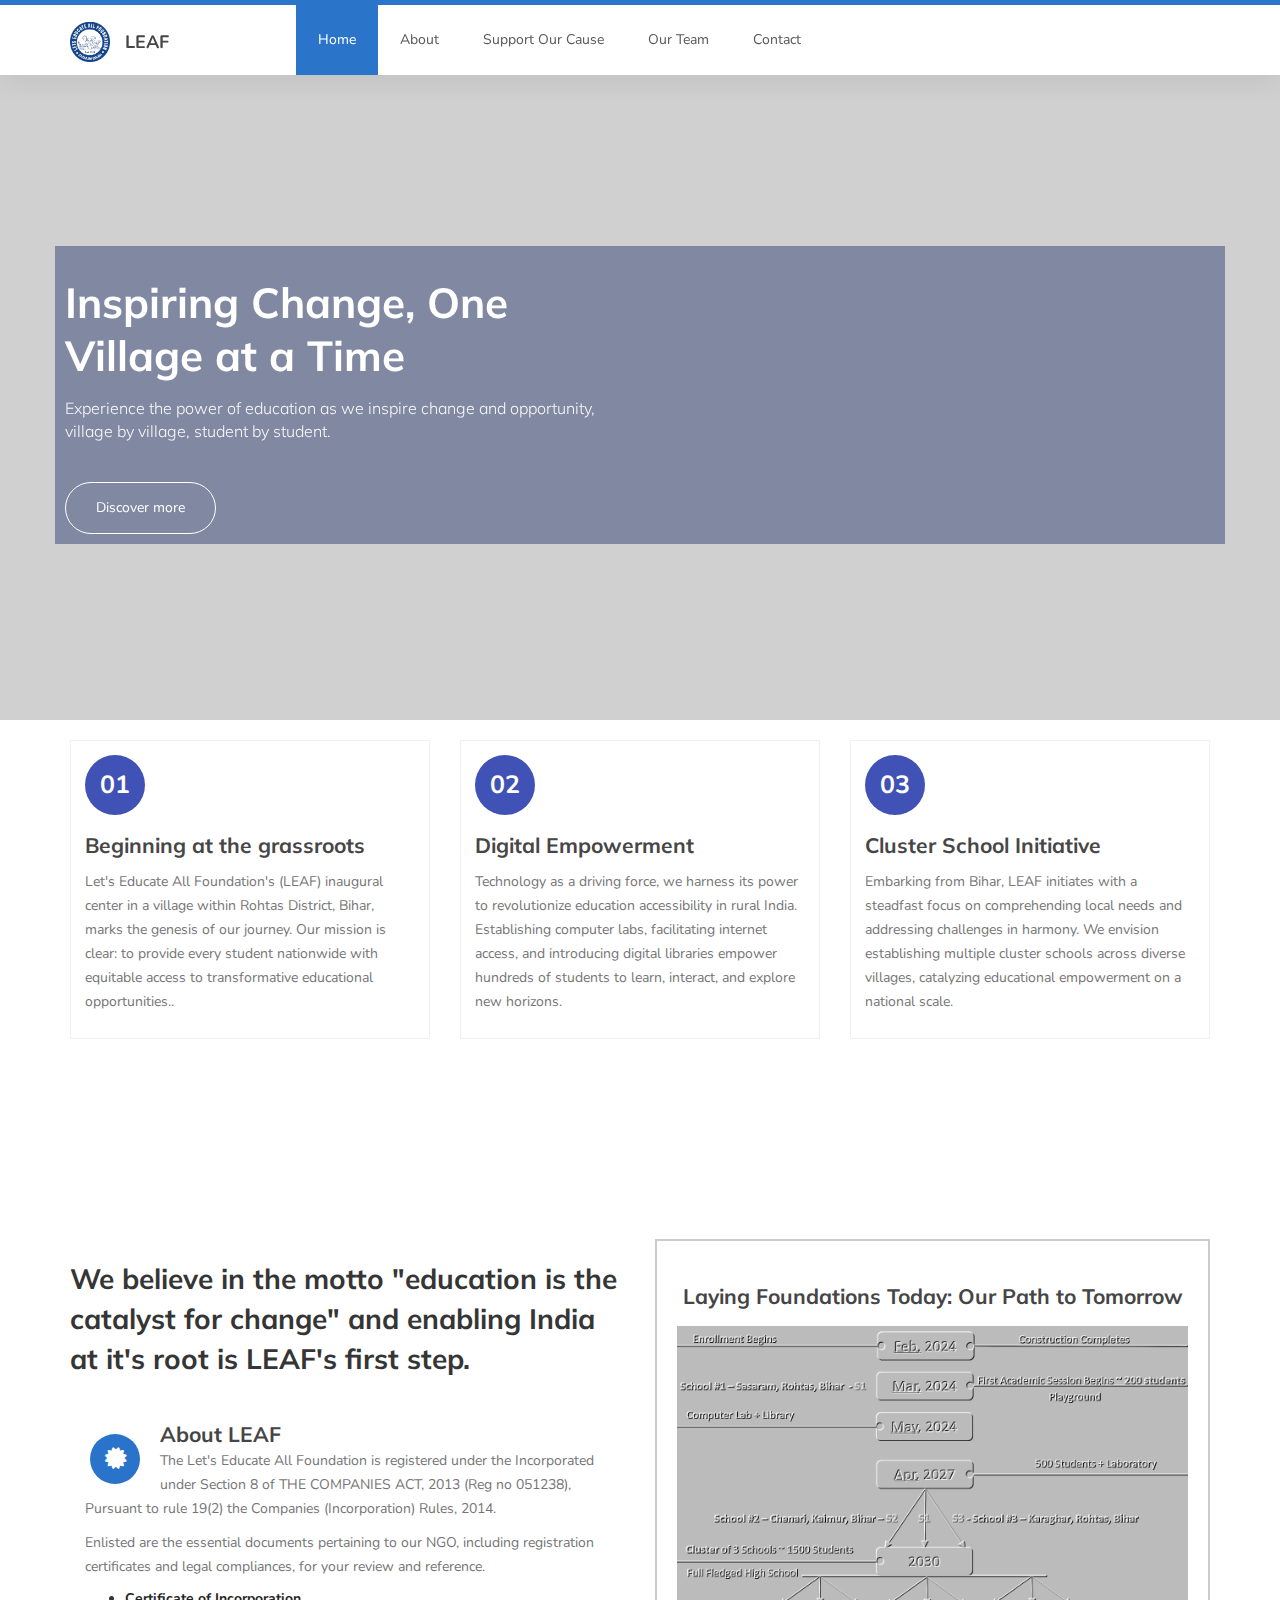
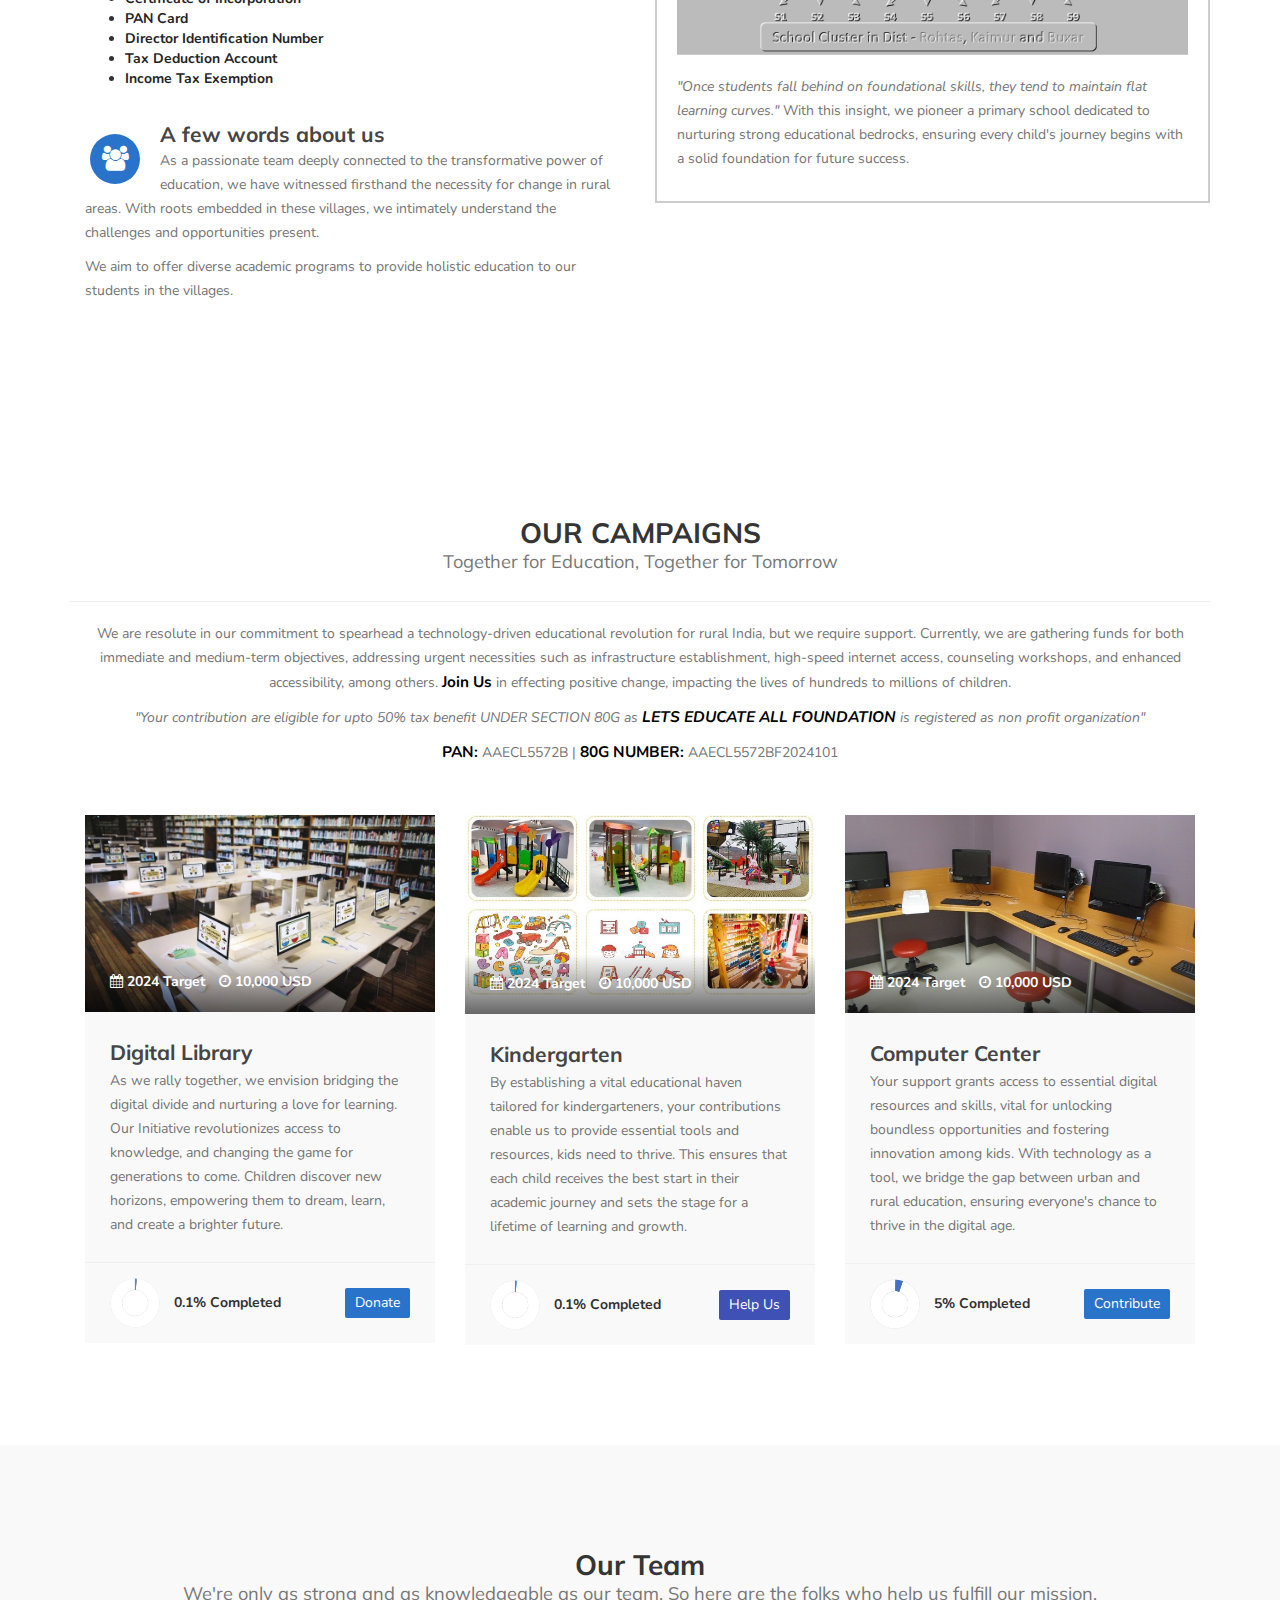
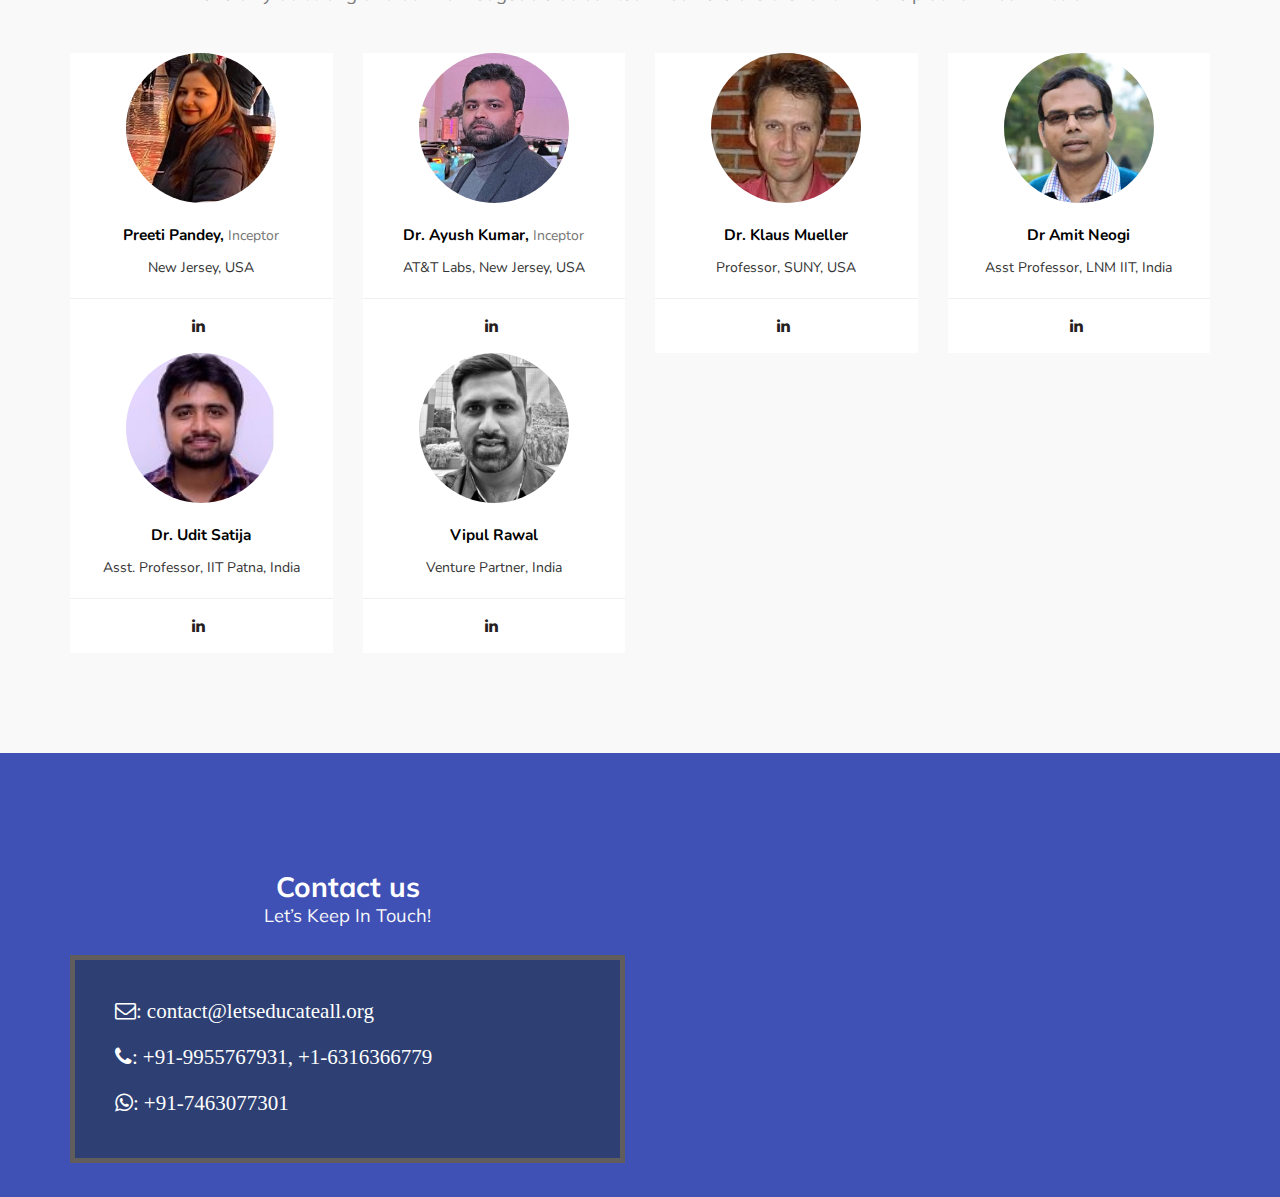
<file: index.html>
<!DOCTYPE html>
<html lang="en">
<head>

     <title>LEAF - Lets Educate All Foundation</title>
<!-- 

Known Template 

https://templatemo.com/tm-516-known

-->
     <meta charset="UTF-8">
     <meta http-equiv="X-UA-Compatible" content="IE=Edge">
     <meta name="description" content="">
     <meta name="keywords" content="">
     <meta name="author" content="">
     <meta name="viewport" content="width=device-width, initial-scale=1, maximum-scale=1">

     <link rel="stylesheet" href="css/bootstrap.min.css">
     <link rel="stylesheet" href="css/font-awesome.min.css">
     <link rel="stylesheet" href="css/owl.carousel.css">
     <link rel="stylesheet" href="css/owl.theme.default.min.css">

     <!-- MAIN CSS -->
     <link rel="stylesheet" href="css/templatemo-style.css">

</head>
<body id="top" data-spy="scroll" data-target=".navbar-collapse" data-offset="50">

     <!-- PRE LOADER -->
     <section class="preloader">
          <div class="spinner">

               <span class="spinner-rotate"></span>
               
          </div>
     </section>


     <!-- MENU -->
     <!-- <section class="navbar custom-navbar navbar-fixed-top" role="navigation">
          <div class="container">

               <div class="navbar-header">
                    <button class="navbar-toggle" data-toggle="collapse" data-target=".navbar-collapse">
                         <span class="icon icon-bar"></span>
                         <span class="icon icon-bar"></span>
                         <span class="icon icon-bar"></span>
                    </button> -->

                    <!-- lOGO TEXT HERE -->
                    <!-- <a href="#" class="navbar-brand">Lets Educate All Foundation</a>
               </div> -->

               <!-- MENU LINKS -->
               <!-- <div class="collapse navbar-collapse">
                    <ul class="nav navbar-nav navbar-nav-first">
                         <li><a href="#top" class="smoothScroll">Home</a></li>
                         <li><a href="#about" class="smoothScroll">About</a></li>
                         <li><a href="#team" class="smoothScroll">Our Teachers</a></li>
                         <li><a href="#courses" class="smoothScroll">Courses</a></li>
                         <li><a href="#testimonial" class="smoothScroll">Reviews</a></li>
                         <li><a href="#contact" class="smoothScroll">Contact</a></li>
                    </ul>

                    <ul class="nav navbar-nav navbar-right">
                         <li><a href="#"><i class="fa fa-phone"></i> +65 2244 1100</a></li>
                    </ul>
               </div>

          </div>
     </section> -->



     <!-- NEW MENU WITH LOGO TRY -->
     <section class="navbar custom-navbar navbar-fixed-top" role="navigation">
          <div class="container">
      
               <div class="navbar-header">
                    <button class="navbar-toggle" data-toggle="collapse" data-target=".navbar-collapse">
                         <span class="icon icon-bar"></span>
                         <span class="icon icon-bar"></span>
                         <span class="icon icon-bar"></span>
                    </button>
      
                    <!-- LOGO AND TEXT HERE -->
                    <a href="#" class="navbar-brand">
                         <img src="images/logo.png" alt="Your Logo" style="max-height: 40px; display: inline-block; vertical-align: middle; margin-right: 10px;">
                         <span style="display: inline-block; vertical-align: middle;">LEAF</span>
                    </a>
               </div>
      
               <!-- MENU LINKS -->
               <div class="collapse navbar-collapse">
                    <ul class="nav navbar-nav navbar-nav-first">
                         <li><a href="#top" class="smoothScroll">Home</a></li>
                         <li><a href="#about" class="smoothScroll">About</a></li>
                         <li><a href="#courses" class="smoothScroll">Support Our Cause</a></li>
                         <li><a href="#team" class="smoothScroll">Our Team</a></li>
                         <!-- <li><a href="#testimonial" class="smoothScroll">Reviews</a></li> -->
                         <li><a href="#contact" class="smoothScroll">Contact</a></li>
                    </ul>
      
                    <!-- <ul class="nav navbar-nav navbar-right">
                         <li><a href="#"><i class="fa fa-phone"></i> +65 2244 1100</a></li>
                    </ul> -->
               </div>
      
          </div>
      </section>
      
      
      

     <!-- HOME -->
     <section id="home">
          <div class="row">

                    <div class="owl-carousel owl-theme home-slider">
                         <div class="item item-first">
                              <div class="caption">
                                   <div class="container" style=" padding: 10px; background-color: rgba(46, 64, 115, 0.5);">
                                        <div class="col-md-6 col-sm-12">
                                            
                                             <h1>Inspiring Change, One Village at a Time</h1>
                                             <h3>Experience the power of education as we inspire change and opportunity, village by village, student by student.</h3>
                                                  <a href="#about" class="section-btn btn btn-default smoothScroll">Discover more</a>
                                        </div>
                                   </div>
                              </div>
                         </div>

                         <div class="item item-second">
                              <div class="caption">
                                   <div class="container" style=" padding: 10px; background-color: rgba(46, 64, 115, 0.5);">
                                        <div class="col-md-6 col-sm-12">
                                             <h1>Empowering Rural Minds</h1>
                                             <h3>Discover the transformative power of education as we empower rural communities to reach new heights of knowledge and opportunity.</h3>
                                             <a href="#courses" class="section-btn btn btn-default smoothScroll">Support Us</a>
                                        </div>
                                   </div>
                              </div>
                         </div>

                         <div class="item item-third">
                              <div class="caption">
                                   <div class="container" style=" padding: 10px; background-color: rgba(46, 64, 115, 0.5);">
                                        <div class="col-md-6 col-sm-12">
                                             <h1>Bridging Educational Divides</h1>
                                             <h3>Join us in bridging the gap between urban and rural education, paving the way for inclusive learning and brighter futures.</h3>
                                             <a href="#contact" class="section-btn btn btn-default smoothScroll">Let's chat</a>
                                        </div>
                                   </div>
                              </div>
                         </div>

                         <div class="item item-fourth">
                              <div class="caption">
                                   <div class="container" style=" padding: 10px; background-color: rgba(46, 64, 115, 0.5);">
                                        <div class="col-md-6 col-sm-12">
                                             <h1>Charting Paths to Knowledge</h1>
                                             <h3>With each village we touch, we chart a new path to knowledge, inspiring generations to dream, learn, and achieve.</h3>
                                             <a href="#courses" class="section-btn btn btn-default smoothScroll">Contribute</a>
                                        </div>
                                   </div>
                              </div>
                         </div>

                         <div class="item item-fifth">
                              <div class="caption">
                                   <div class="container" style=" padding: 10px; background-color: rgba(46, 64, 115, 0.5);">
                                        <div class="col-md-6 col-sm-12">
                                             <h1>Transforming Rural Education</h1>
                                             <h3>Our mission is clear: to transform rural education landscapes, igniting the spark of learning in every corner of our nation.
                                                  </h3>
                                             <a href="#contact" class="section-btn btn btn-default smoothScroll">Let's chat</a>
                                        </div>
                                   </div>
                              </div>
                         </div>

                    </div>
          </div>
     </section>


     <!-- FEATURE -->
     <section id="feature">
          <div class="container">
               <div class="row">

                    <div class="col-md-4 col-sm-4">
                         <div class="feature-thumb">
                              <span>01</span>
                              <h3>Beginning at the grassroots</h3>
                              <p>Let's Educate All Foundation's (LEAF) inaugural center in a village within Rohtas District, Bihar, 
                                   marks the genesis of our journey. Our mission is clear: 
                                   to provide every student nationwide with equitable access to transformative educational opportunities..</p>
                         </div>
                    </div>

                    <div class="col-md-4 col-sm-4">
                         <div class="feature-thumb">
                              <span>02</span>
                              <h3>Digital Empowerment</h3>
                              <p>Technology as a driving force, we harness its power to revolutionize education accessibility in rural India.
                                   Establishing computer labs, facilitating internet access, and introducing digital libraries empower hundreds of students to learn,
                                   interact, and explore new horizons.</p>
                         </div>
                    </div>

                    <div class="col-md-4 col-sm-4">
                         <div class="feature-thumb">
                              <span>03</span>
                              <h3>Cluster School Initiative</h3>
                              <p>Embarking from Bihar, LEAF initiates with a steadfast focus on comprehending local needs and addressing 
                                   challenges in harmony.
                                    We envision establishing multiple cluster schools across diverse villages, catalyzing educational empowerment on a national scale.</p>
                         </div>
                    </div>

               </div>
          </div>
     </section>


     <!-- ABOUT -->
     <section id="about">
          <div class="container">
               <div class="row">

                    <div class="col-md-6 col-sm-12">
                         <div class="about-info">
                              <h2>We believe in the motto "education is the catalyst for change" and enabling 
                                   India at it's root is LEAF's first step.
                              </h2>

                              <figure>
                                   <span><i class="fa fa-certificate"></i></span>
                                   <figcaption>
                                        <h3>About LEAF</h3>
                                        <p>The Let's Educate All Foundation is registered under the Incorporated under Section 8 of THE COMPANIES ACT, 2013 (Reg no 051238), 
                                             Pursuant to rule 19(2) the Companies (Incorporation) Rules, 2014.</p>
                                        <p> Enlisted are the essential documents pertaining to our NGO, including registration certificates and legal compliances, for your review and reference.</p>
                                         <ul>
                                            <li><a href="ngo_docs/COI.pdf" target="_blank"><strong>Certificate of Incorporation</strong></a></li>
                                            <li><a href="ngo_docs/PAN.pdf" target="_blank"><strong>PAN Card</strong></a></li>
                                            <li><a href="ngo_docs/DIN.pdf" target="_blank"><strong>Director Identification Number</strong></a></li>
                                              <li><a href="ngo_docs/TAN.pdf" target="_blank"><strong>Tax Deduction Account</strong></a></li>
                                               <li><a href="ngo_docs/10AC.pdf" target="_blank"><strong>Income Tax Exemption</strong></a></li>
                                            <!-- Add more <li> elements as needed -->
                                          </ul>
                                       
                                             <!-- <p>Alongside our dedicated team, we're lucky to have advisors well-versed in tech-driven curriculum and professional development. 
                                                  Their expertise enriches our academic offerings, ensuring our students receive top-notch education aligned with global standards.</p> -->
                                   </figcaption>
                              </figure>

                              <figure>
                                   <span><i class="fa fa-users"></i></span>
                                   <figcaption>
                                        <h3>A few words about us </h3>
                                        <p> As a passionate team deeply connected to the transformative power of education, 
                                             we have witnessed firsthand the necessity for change in rural areas. With roots 
                                             embedded in these villages, we intimately understand the challenges and opportunities present. </p>
                                             <p>We aim to offer diverse academic programs to provide holistic education to our students in the villages. </p>

                                        <!-- <p>We aim to offer a diverse range of academic programs aimed at providing a holistic education to our students in the villages. 
                                             Supported by experienced faculty and modern facilities, we aim to bridge educational gaps through enriching extracurricular activities
                                              and character development that nurtures every student's potential and brings the benefits of modern education to our rural community.</p> -->
                                   </figcaption>
                              </figure>

                         </div>
                    </div>

                    <div class="col-md-6 col-sm-12">
                         <div class="image-container">
                             <h3 class="image-title">Laying Foundations Today: Our Path to Tomorrow</h3>
                             <img src="images/plan_marked.png" alt="">
                              <br>
                             <p> <em> "Once students fall behind on foundational skills, they tend to maintain flat learning curves."</em> With this insight, we pioneer a primary school 
                              dedicated to nurturing strong educational bedrocks, ensuring every child's journey begins with a solid foundation for future success.</p>
                         </div>
                     </div>
                     

               </div>
          </div>
     </section>

      <!-- Courses -->
      <section id="courses">
          <div class="container">
               <div class="row">

                    <div class="col-md-12 col-sm-12">
                         <div class="section-title">
                              <h2>OUR CAMPAIGNS
                               <small>Together for Education, Together for Tomorrow </small></h2>
                              <hr>
                               <p>We are resolute in our commitment to spearhead a technology-driven educational revolution for rural India, 
                                   but we require support. Currently, we are gathering funds for both immediate and medium-term objectives, 
                                   addressing urgent necessities such as infrastructure establishment, high-speed internet access, counseling workshops, 
                                   and enhanced accessibility, among others. 
                                   <strong>Join Us</strong> in effecting positive change, impacting the lives of hundreds to millions of children.                               </p>
                           <p> <em> "Your contribution are eligible for upto 50% tax benefit UNDER SECTION 80G as <strong>LETS EDUCATE ALL FOUNDATION</strong> is registered as non profit organization" </em></p>
<p>     <strong>PAN:</strong> AAECL5572B | <strong>80G NUMBER:</strong> AAECL5572BF2024101 </p>
                         </div>

                         <div class="owl-carousel owl-theme owl-courses">
                              <div class="col-md-4 col-sm-4">
                                   <div class="item">
                                        <div class="courses-thumb">
                                             <div class="courses-top">
                                                  <div class="courses-image">
                                                       <img src="images/dig_libray.jpg" class="img-responsive" alt="">
                                                  </div>
                                                  <div class="courses-date">
                                                       <span><i class="fa fa-calendar"></i> 2024 Target  </span>
                                                       <span><i class="fa fa-clock-o"></i>  10,000 USD</span>
                                                  </div>
                                             </div>

                                             <div class="courses-detail">
                                                  <h3><a href="#">Digital Library</a></h3>
                                                  <p>As we rally together, we envision bridging the digital divide and nurturing a love for learning. 
                                                       Our Initiative revolutionizes access to knowledge, and changing the game for
                                                        generations to come. Children discover new horizons, 
                                                       empowering them to dream, learn, and create a brighter future.</p>
                                             </div>

                                             <div class="courses-info">
                                                  <div class="courses-author">
                                                       <img src="images/fund_prec.jpg" class="img-responsive" alt="">
                                                       <span>0.1% Completed</span>
                                                  </div>
                                                  <div class="courses-price">
                                                       <a href="contribute.html"><span>Donate</span></a>
                                                  </div>
                                             </div>
                                        </div>
                                   </div>
                              </div>

                              <div class="col-md-4 col-sm-4">
                                   <div class="item">
                                        <div class="courses-thumb">
                                             <div class="courses-top">
                                                  <div class="courses-image">
                                                       <img src="images/kindergarten4.jpg" class="img-responsive" alt="">
                                                  </div>
                                                  <div class="courses-date">
                                                       <span><i class="fa fa-calendar"></i> 2024 Target  </span>
                                                       <span><i class="fa fa-clock-o"></i>   10,000 USD</span>
                                                  </div>
                                             </div>

                                             <div class="courses-detail">
                                                  <h3><a href="#">Kindergarten</a></h3>
                                                  <p> 
                                                       By establishing a vital educational haven tailored for kindergarteners, your contributions enable us to provide essential tools and resources, kids need to thrive. 
                                                       This ensures that each child receives the best start in their academic journey and sets the stage for a lifetime of learning and growth. </div>

                                             <div class="courses-info">
                                                  <div class="courses-author">
                                                       <img src="images/fund_prec.jpg" class="img-responsive" alt="">
                                                       <span>0.1% Completed</span>
                                                  </div>
                                                  <div class="courses-price free">
                                                       <a href="contribute.html"><span>Help Us</span></a>
                                                  </div>
                                             </div>
                                        </div>
                                   </div>
                              </div>

                              <div class="col-md-4 col-sm-4">
                                   <div class="item">
                                        <div class="courses-thumb">
                                             <div class="courses-top">
                                                  <div class="courses-image">
                                                       <img src="images/computercen.jpg" class="img-responsive" alt="">
                                                  </div>
                                                  <div class="courses-date">
                                                       <span><i class="fa fa-calendar"></i> 2024 Target  </span>
                                                       <span><i class="fa fa-clock-o"></i>   10,000 USD</span>
                                                  </div>
                                             </div>

                                             <div class="courses-detail">
                                                  <h3><a href="#">Computer Center</a></h3>
                                                  <p>Your support grants access to essential digital resources and skills, vital for unlocking boundless opportunities 
                                                       and fostering innovation among kids. With 
                                                       technology as a tool, we bridge the gap between urban and rural education, ensuring 
                                                       everyone's chance to thrive in the digital age.</p>
                                             </div>

                                             <div class="courses-info">
                                                  <div class="courses-author">
                                                       <img src="images/perc_05_comp.png" class="img-responsive" alt="">
                                                       <span>5% Completed</span>
                                                  </div>
                                                  <div class="courses-price">
                                                       <a href="contribute.html"><span>Contribute</span></a>
                                                  </div>
                                             </div>
                                        </div>
                                   </div>
                              </div>

                              <!-- <div class="col-md-4 col-sm-4">
                                   <div class="item">
                                        <div class="courses-thumb">
                                             <div class="courses-top">
                                                  <div class="courses-image">
                                                       <img src="images/courses-image4.jpg" class="img-responsive" alt="">
                                                  </div>
                                                  <div class="courses-date">
                                                       <span><i class="fa fa-calendar"></i> 10 / 8 / 2018</span>
                                                       <span><i class="fa fa-clock-o"></i> 8 Hours</span>
                                                  </div>
                                             </div>

                                             <div class="courses-detail">
                                                  <h3><a href="#">Summer Kids</a></h3>
                                                  <p>Lorem ipsum dolor sit amet, consectetur adipiscing elit.</p>
                                             </div>

                                             <div class="courses-info">
                                                  <div class="courses-author">
                                                       <img src="images/author-image1.jpg" class="img-responsive" alt="">
                                                       <span>Mark Wilson</span>
                                                  </div>
                                                  <div class="courses-price">
                                                       <a href="#"><span>USD 45</span></a>
                                                  </div>
                                             </div>
                                        </div>
                                   </div>
                              </div>

                              <div class="col-md-4 col-sm-4">
                                   <div class="item">
                                        <div class="courses-thumb">
                                             <div class="courses-top">
                                                  <div class="courses-image">
                                                       <img src="images/courses-image5.jpg" class="img-responsive" alt="">
                                                  </div>
                                                  <div class="courses-date">
                                                       <span><i class="fa fa-calendar"></i> 5 / 10 / 2018</span>
                                                       <span><i class="fa fa-clock-o"></i> 10 Hours</span>
                                                  </div>
                                             </div>

                                             <div class="courses-detail">
                                                  <h3><a href="#">Business &amp; Management</a></h3>
                                                  <p>Lorem ipsum dolor sit amet, consectetur adipiscing elit.</p>
                                             </div>

                                             <div class="courses-info">
                                                  <div class="courses-author">
                                                       <img src="images/author-image2.jpg" class="img-responsive" alt="">
                                                       <span>Jessica</span>
                                                  </div>
                                                  <div class="courses-price free">
                                                       <a href="#"><span>Free</span></a>
                                                  </div>
                                             </div>
                                        </div>
                                   </div>
                              </div> -->

                         </div>

               </div>
          </div>
     </section>

     <!-- TEAM -->
     <section id="team">
          <div class="container">
               <div class="row">

                    <div class="col-md-12 col-sm-12">
                         <div class="section-title">
                              <h2>Our Team <small>We're only as strong and as knowledgeable as our team. 
                                   So here are the folks who help us fulfill our mission.</small></h2>
                         </div>
                    </div>
                    <!-- <div class="owl-carousel owl-theme owl-team"> -->
                    <div class="col-md-3 col-sm-6">
                         <div class="team-thumb" style="text-align: center;">
                              <div class="team-image">
                                   <img src="images/preeti_s.jpg" class="img-responsive" alt="">
                              </div>
                              <div class="team-info">
                                   <p> <strong> Preeti Pandey, </strong>Inceptor</p>
                                   <span>New Jersey, USA</span>
                              </div>
                              <ul class="social-icon">
                                   <li><a href="https://www.linkedin.com/in/preeti-p-6b92001a4/" target="_blank" class="fa fa-linkedin" attr="linkedin icon"></a></li>
                                   <!-- <li><a href="#" class="fa fa-twitter"></a></li>
                                   <li><a href="#" class="fa fa-instagram"></a></li> -->
                              </ul>
                         </div>
                    </div>

                    <div class="col-md-3 col-sm-6">
                         <div class="team-thumb" style="text-align: center;">
                              <div class="team-image">
                                   <img src="images/ayush_s.jpg" class="img-responsive" alt="">
                              </div>
                              <div class="team-info">
                                   <p> <strong>Dr. Ayush Kumar, </strong>Inceptor</p>
                                   <span>AT&T Labs, New Jersey, USA</span>
                              </div>
                              <ul class="social-icon">
                                   <li><a href="https://www.linkedin.com/in/aykumar1/" target="_blank" class="fa fa-linkedin"></a></li>
                                   <!-- <li><a href="#" class="fa fa-instagram"></a></li> -->
                              </ul>
                         </div>
                    </div>

                    <div class="col-md-3 col-sm-6">
                         <div class="team-thumb" style="text-align: center;">
                              <div class="team-image">
                                   <img src="images/klaus.jpg" class="img-responsive" alt="">
                              </div>
                              <div class="team-info">
                                   <p> <strong>Dr. Klaus Mueller </strong></p>
                                   <span>Professor, SUNY, USA</span>
                              </div>
                              <ul class="social-icon">
                                   <!-- <li><a href="#" class="fa fa-twitter"></a></li>
                                   <li><a href="#" class="fa fa-envelope-o"></a></li> -->
                                   <li><a href="https://www.linkedin.com/in/muellerklaus/" target="_blank" class="fa fa-linkedin" target="_blank"></a></li>
                              </ul>
                         </div>
                    </div>

                    <div class="col-md-3 col-sm-6">
                         <div class="team-thumb" style="text-align: center;">
                              <div class="team-image">
                                   <img src="images/neogi_sir.png" class="img-responsive" alt="">
                              </div>
                              <div class="team-info">
                                   <p> <strong> Dr Amit Neogi </strong></p>
                                   <span>Asst Professor, LNM IIT, India</span>
                              </div>
                              <ul class="social-icon">
                                   <!-- <li><a href="#" class="fa fa-twitter"></a></li>
                                   <li><a href="#" class="fa fa-envelope-o"></a></li> -->
                                   <li><a href="https://www.linkedin.com/in/amit-neogi-010b51a/" target="_blank" class="fa fa-linkedin" target="_blank"></a></li>
                              </ul>
                         </div>
                    </div>

                    <div class="col-md-3 col-sm-6">
                         <div class="team-thumb" style="text-align: center;">
                              <div class="team-image">
                                   <img src="images/udit.jpg" class="img-responsive" alt="">
                              </div>
                              <div class="team-info">
                                   <p> <strong>Dr. Udit Satija </strong></p>
                                   <span>Asst. Professor, IIT Patna, India</span>
                              </div>
                              <ul class="social-icon">
                                   <li><a href="https://www.linkedin.com/in/udit-satija-427248219/" target="_blank" class="fa fa-linkedin" target="_blank"></a></li>
                                   <!-- <li><a href="#" class="fa fa-google"></a></li>
                                   <li><a href="#" class="fa fa-behance"></a></li> -->
                              </ul>
                         </div>
                    </div>

                    <div class="col-md-3 col-sm-6">
                         <div class="team-thumb" style="text-align: center;">
                              <div class="team-image">
                                   <img src="images/vipul.png" class="img-responsive" alt="">
                              </div>
                              <div class="team-info">
                                   <p> <strong>Vipul Rawal </strong></p>
                                   <span>Venture Partner, India</span>
                              </div>
                              <ul class="social-icon">
                                   <li><a href="https://www.linkedin.com/in/vipulraw/" target="_blank" class="fa fa-linkedin" target="_blank"></a></li>
                                   <!-- <li><a href="#" class="fa fa-google"></a></li>
                                   <li><a href="#" class="fa fa-behance"></a></li> -->
                              </ul>
                         </div>
                    </div>

                    <!-- <div class="col-md-3 col-sm-6">
                         <div class="team-thumb">
                              <div class="team-image">
                                   <img src="images/ajay_s.jpg" class="img-responsive" alt="">
                              </div>
                              <div class="team-info">
                                   <p> <strong> Ajay Singh </strong></p>
                                   <span>AT&T Labs, New Jersey, USA</span>
                              </div>
                              <ul class="social-icon">
                                   <li><a href="https://www.linkedin.com/in/ajay-singh-b7461a6/" target="_blank" class="fa fa-linkedin" target="_blank"></a></li>
                                   
                              </ul>
                         </div>
                    </div> -->




                    <!-- </div> -->
               </div>
          </div>
     </section>


    


     <!-- TESTIMONIAL -->
     <!-- <section id="testimonial">
          <div class="container">
               <div class="row">

                    <div class="col-md-12 col-sm-12">
                         <div class="section-title">
                              <h2>Student Reviews <small>from around the world</small></h2>
                         </div>

                         <div class="owl-carousel owl-theme owl-client">
                              <div class="col-md-4 col-sm-4">
                                   <div class="item">
                                        <div class="tst-image">
                                             <img src="images/tst-image1.jpg" class="img-responsive" alt="">
                                        </div>
                                        <div class="tst-author">
                                             <h4>Jackson</h4>
                                             <span>Shopify Developer</span>
                                        </div>
                                        <p>You really do help young creative minds to get quality education and professional job search assistance. I’d recommend it to everyone!</p>
                                        <div class="tst-rating">
                                             <i class="fa fa-star"></i>
                                             <i class="fa fa-star"></i>
                                             <i class="fa fa-star"></i>
                                             <i class="fa fa-star"></i>
                                             <i class="fa fa-star"></i>
                                        </div>
                                   </div>
                              </div>

                              <div class="col-md-4 col-sm-4">
                                   <div class="item">
                                        <div class="tst-image">
                                             <img src="images/tst-image2.jpg" class="img-responsive" alt="">
                                        </div>
                                        <div class="tst-author">
                                             <h4>Camila</h4>
                                             <span>Marketing Manager</span>
                                        </div>
                                        <p>Trying something new is exciting! Thanks for the amazing law course and the great teacher who was able to make it interesting.</p>
                                        <div class="tst-rating">
                                             <i class="fa fa-star"></i>
                                             <i class="fa fa-star"></i>
                                             <i class="fa fa-star"></i>
                                        </div>
                                   </div>
                              </div>

                              <div class="col-md-4 col-sm-4">
                                   <div class="item">
                                        <div class="tst-image">
                                             <img src="images/tst-image3.jpg" class="img-responsive" alt="">
                                        </div>
                                        <div class="tst-author">
                                             <h4>Barbie</h4>
                                             <span>Art Director</span>
                                        </div>
                                        <p>Donec erat libero, blandit vitae arcu eu, lacinia placerat justo. Sed sollicitudin quis felis vitae hendrerit.</p>
                                        <div class="tst-rating">
                                             <i class="fa fa-star"></i>
                                             <i class="fa fa-star"></i>
                                             <i class="fa fa-star"></i>
                                             <i class="fa fa-star"></i>
                                        </div>
                                   </div>
                              </div>

                              <div class="col-md-4 col-sm-4">
                                   <div class="item">
                                        <div class="tst-image">
                                             <img src="images/tst-image4.jpg" class="img-responsive" alt="">
                                        </div>
                                        <div class="tst-author">
                                             <h4>Andrio</h4>
                                             <span>Web Developer</span>
                                        </div>
                                        <p>Nam eget mi eu ante faucibus viverra nec sed magna. Vivamus viverra sapien ex, elementum varius ex sagittis vel.</p>
                                        <div class="tst-rating">
                                             <i class="fa fa-star"></i>
                                             <i class="fa fa-star"></i>
                                             <i class="fa fa-star"></i>
                                             <i class="fa fa-star"></i>
                                        </div>
                                   </div>
                              </div>

                         </div>

               </div>
          </div>
     </section> 


      CONTACT -->
     <section id="contact">
          <div class="container">
               <div class="row">

                    <div class="col-md-6 col-sm-12">
                         <form id="contact-form" role="form" action="" method="post">
                              <div class="section-title" style="text-align: center;">
                                   <h2>Contact us <small>Let’s Keep In Touch!</small></h2>
                              </div>

                              <div style="border: 5px solid #615d5d; padding: 40px; background-color: #2e4073;">

                                   <ul class="social-icon">
                                        <li class="fa fa-envelope-o" style="color: white; font-size: 1.5em;">: contact@letseducateall.org</li> <br> <br>
                                        <li class="fa fa-phone" style="color: white; font-size: 1.5em;">: +91-9955767931, +1-6316366779</li> <br> <br>
                                        <li class="fa fa-whatsapp" style="color: white; font-size: 1.5em;">: +91-7463077301<br></li>
                                    </ul>
                                    
                                    
                                   <!-- <p style="margin-left: 1rem"><span style="font-weight: 500;">Email:</span><a href="https://templatemo.com" rel="sponsored" target="_parent">contact@letseducateall.org</a></p>
                                   <p style="display: flex;justify-content: start;margin-left: 1rem; text-align: center;"><span style="font-weight: 500;">Phone</span>:+91-9955767931</p>
                                   <p style="display: flex;justify-content: start;margin-left: 1rem;"><span style="font-weight: 500;">Whatsapp</span>: +91-7463077301</p> -->
                                 </div>

                         </form>
                    </div>

                    <div class="col-md-6 col-sm-12">
                         <div class="embed-responsive embed-responsive-16by9">
                              <iframe class="embed-responsive-item" src="https://www.google.com/maps/embed?pb=!1m17!1m12!1m3!1d12252.097573093442!2d84.09750980022002!3d24.86311184364757!2m3!1f0!2f0!3f0!3m2!1i1024!2i768!4f13.1!3m2!1m1!2zMjTCsDUxJzUwLjMiTiA4NMKwMDYnMTMuMiJF!5e1!3m2!1sen!2sus!4v1706298230231!5m2!1sen!2sus" width="600" height="450" style="border:0;" allowfullscreen="" loading="lazy" referrerpolicy="no-referrer-when-downgrade"></iframe>
                          </div>
                    </div>

               </div>
          </div>
     </section>       


     <!-- FOOTER -->
     <!-- <footer id="footer">
          <div class="container">
               <div class="row">

                    <div class="col-md-4 col-sm-6">
                         <div class="footer-info">
                              <div class="section-title">
                                   <h2>Headquarter</h2>
                              </div>
                              <address>
                                   <p>1800 dapibus a tortor pretium,<br> Integer nisl dui, ABC 12000</p>
                              </address>

                              <ul class="social-icon">
                                   <li><a href="#" class="fa fa-facebook-square" attr="facebook icon"></a></li>
                                   <li><a href="#" class="fa fa-twitter"></a></li>
                                   <li><a href="#" class="fa fa-instagram"></a></li>
                              </ul>

                              <div class="copyright-text"> 
                                   <p>Copyright &copy; 2019 Company Name</p>
                                   
                                   <p>Design: TemplateMo</p>
                              </div>
                         </div>
                    </div>

                    <div class="col-md-4 col-sm-6">
                         <div class="footer-info">
                              <div class="section-title">
                                   <h2>Contact Info</h2>
                              </div>
                              <address>
                                   <p>+65 2244 1100, +66 1800 1100</p>
                                   <p><a href="mailto:youremail.co">hello@youremail.co</a></p>
                              </address>

                              <div class="footer_menu">
                                   <h2>Quick Links</h2>
                                   <ul>
                                        <li><a href="#">Career</a></li>
                                        <li><a href="#">Investor</a></li>
                                        <li><a href="#">Terms & Conditions</a></li>
                                        <li><a href="#">Refund Policy</a></li>
                                   </ul>
                              </div>
                         </div>
                    </div>

                    <div class="col-md-4 col-sm-12">
                         <div class="footer-info newsletter-form">
                              <div class="section-title">
                                   <h2>Newsletter Signup</h2>
                              </div>
                              <div>
                                   <div class="form-group">
                                        <form action="#" method="get">
                                             <input type="email" class="form-control" placeholder="Enter your email" name="email" id="email" required="">
                                             <input type="submit" class="form-control" name="submit" id="form-submit" value="Send me">
                                        </form>
                                        <span><sup>*</sup> Please note - we do not spam your email.</span>
                                   </div>
                              </div>
                         </div>
                    </div>
                    
               </div>
          </div>
     </footer> -->


     <!-- SCRIPTS -->
     <script src="js/jquery.js"></script>
     <script src="js/bootstrap.min.js"></script>
     <script src="js/owl.carousel.min.js"></script>
     <script src="js/smoothscroll.js"></script>
     <script src="js/custom.js"></script>

</body>
</html>
</file>
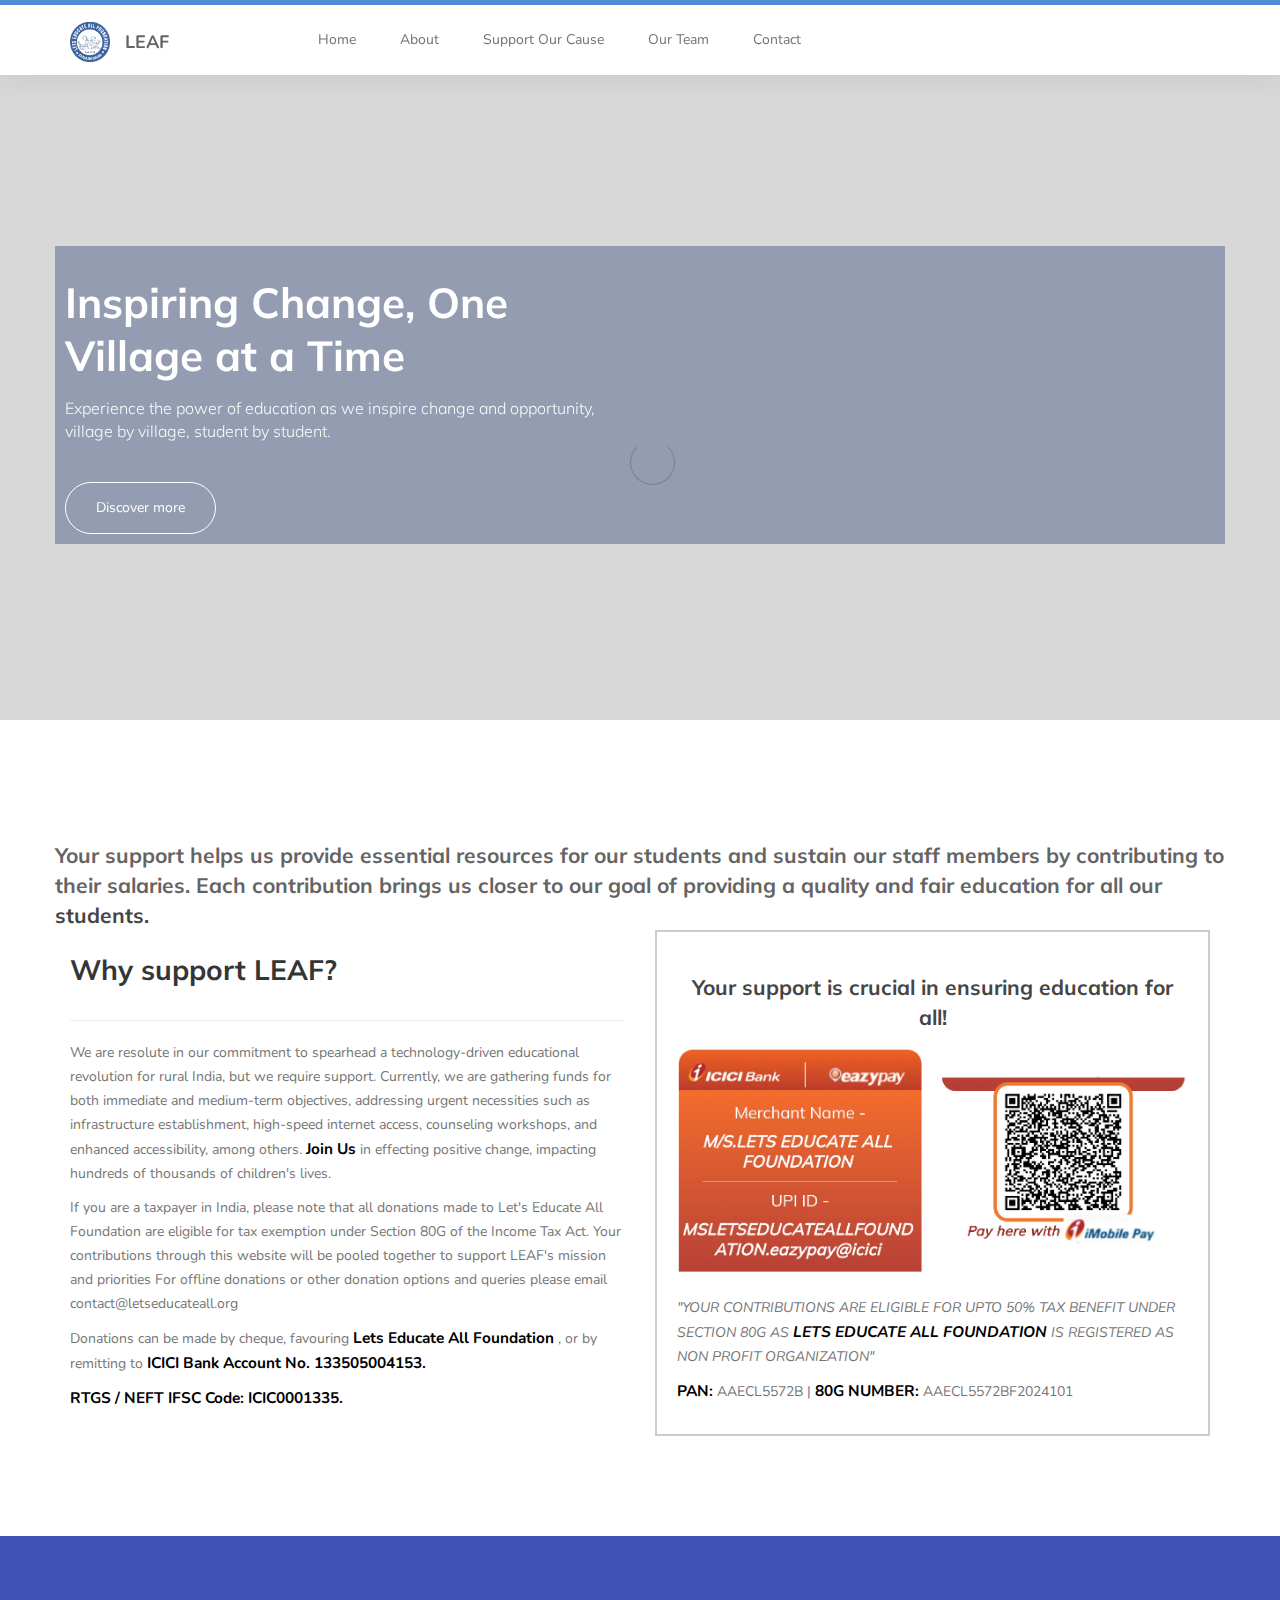
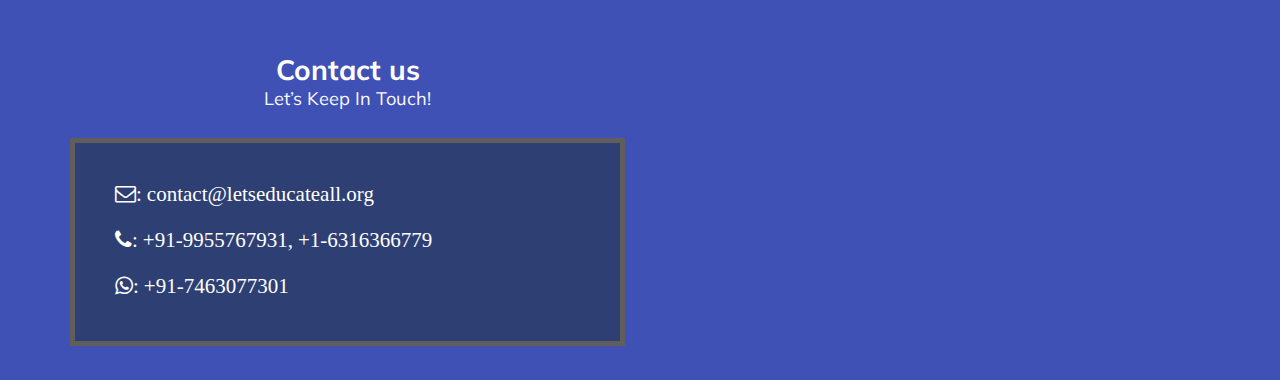
<file: contribute.html>
<!DOCTYPE html>
<html lang="en">
<head>

     <title>LEAF - Lets Educate All Foundation</title>
<!-- 

Known Template 

https://templatemo.com/tm-516-known

-->
     <meta charset="UTF-8">
     <meta http-equiv="X-UA-Compatible" content="IE=Edge">
     <meta name="description" content="">
     <meta name="keywords" content="">
     <meta name="author" content="">
     <meta name="viewport" content="width=device-width, initial-scale=1, maximum-scale=1">

     <link rel="stylesheet" href="css/bootstrap.min.css">
     <link rel="stylesheet" href="css/font-awesome.min.css">
     <link rel="stylesheet" href="css/owl.carousel.css">
     <link rel="stylesheet" href="css/owl.theme.default.min.css">

     <!-- MAIN CSS -->
     <link rel="stylesheet" href="css/templatemo-style.css">

</head>
<body id="top" data-spy="scroll" data-target=".navbar-collapse" data-offset="50">

     <!-- PRE LOADER -->
     <section class="preloader">
          <div class="spinner">

               <span class="spinner-rotate"></span>
               
          </div>
     </section>





     <!-- NEW MENU WITH LOGO TRY -->
     <section class="navbar custom-navbar navbar-fixed-top" role="navigation">
          <div class="container">
      
               <div class="navbar-header">
                    <button class="navbar-toggle" data-toggle="collapse" data-target=".navbar-collapse">
                         <span class="icon icon-bar"></span>
                         <span class="icon icon-bar"></span>
                         <span class="icon icon-bar"></span>
                    </button>
      
                    <!-- LOGO AND TEXT HERE -->
                    <a href="#" class="navbar-brand">
                         <img src="images/logo.png" alt="Your Logo" style="max-height: 40px; display: inline-block; vertical-align: middle; margin-right: 10px;">
                         <span style="display: inline-block; vertical-align: middle;">LEAF</span>
                    </a>
               </div>
      
               <!-- MENU LINKS -->
               <div class="collapse navbar-collapse">
                    <ul class="nav navbar-nav navbar-nav-first">
                         <li><a href="index.html#top" class="smoothScroll">Home</a></li>
                         <li><a href="index.html#about" class="smoothScroll">About</a></li>
                         <li><a href="index.html#courses" class="smoothScroll">Support Our Cause</a></li>
                         <li><a href="index.html#team" class="smoothScroll">Our Team</a></li>
                         <!-- <li><a href="#testimonial" class="smoothScroll">Reviews</a></li> -->
                         <li><a href="index.html#contact" class="smoothScroll">Contact</a></li>
                    </ul>
      
                    <!-- <ul class="nav navbar-nav navbar-right">
                         <li><a href="#"><i class="fa fa-phone"></i> +65 2244 1100</a></li>
                    </ul> -->
               </div>
      
          </div>
      </section>
      
      
      

     <!-- HOME -->
     <section id="home">
          <div class="row">

                    <div class="owl-carousel owl-theme home-slider">
                         <div class="item item-first">
                              <div class="caption">
                                   <div class="container" style=" padding: 10px; background-color: rgba(46, 64, 115, 0.5);">
                                        <div class="col-md-6 col-sm-12">
                                            
                                             <h1>Inspiring Change, One Village at a Time</h1>
                                             <h3>Experience the power of education as we inspire change and opportunity, village by village, student by student.</h3>
                                                  <a href="#about" class="section-btn btn btn-default smoothScroll">Discover more</a>
                                        </div>
                                   </div>
                              </div>
                         </div>

                         <div class="item item-second">
                              <div class="caption">
                                   <div class="container" style=" padding: 10px; background-color: rgba(46, 64, 115, 0.5);">
                                        <div class="col-md-6 col-sm-12">
                                             <h1>Empowering Rural Minds</h1>
                                             <h3>Discover the transformative power of education as we empower rural communities to reach new heights of knowledge and opportunity.</h3>
                                             <a href="#courses" class="section-btn btn btn-default smoothScroll">Support Us</a>
                                        </div>
                                   </div>
                              </div>
                         </div>

                         <div class="item item-third">
                              <div class="caption">
                                   <div class="container" style=" padding: 10px; background-color: rgba(46, 64, 115, 0.5);">
                                        <div class="col-md-6 col-sm-12">
                                             <h1>Bridging Educational Divides</h1>
                                             <h3>Join us in bridging the gap between urban and rural education, paving the way for inclusive learning and brighter futures.</h3>
                                             <a href="#contact" class="section-btn btn btn-default smoothScroll">Let's chat</a>
                                        </div>
                                   </div>
                              </div>
                         </div>

                         <div class="item item-fourth">
                              <div class="caption">
                                   <div class="container" style=" padding: 10px; background-color: rgba(46, 64, 115, 0.5);">
                                        <div class="col-md-6 col-sm-12">
                                             <h1>Charting Paths to Knowledge</h1>
                                             <h3>With each village we touch, we chart a new path to knowledge, inspiring generations to dream, learn, and achieve.</h3>
                                             <a href="#courses" class="section-btn btn btn-default smoothScroll">Contribute</a>
                                        </div>
                                   </div>
                              </div>
                         </div>

                         <div class="item item-fifth">
                              <div class="caption">
                                   <div class="container" style=" padding: 10px; background-color: rgba(46, 64, 115, 0.5);">
                                        <div class="col-md-6 col-sm-12">
                                             <h1>Transforming Rural Education</h1>
                                             <h3>Our mission is to transform rural education landscapes, igniting the spark of learning in every corner of our nation.
                                                  </h3>
                                             <a href="#contact" class="section-btn btn btn-default smoothScroll">Let's chat</a>
                                        </div>
                                   </div>
                              </div>
                         </div>

                    </div>
          </div>
     </section>

        <!-- ABOUT -->
       <section id="about">
        <div class="container">
             <div class="row">
                       <h3> Your support helps us provide essential resources for our students and sustain our staff members by contributing to their salaries. Each contribution brings us closer to our goal of providing a quality and fair education for all our students. </h3>

                  <div class="col-md-6 col-sm-12">
                       <div class="about-info">
                            <h2>Why support LEAF? </h2>

                         <hr>
                               <p>We are resolute in our commitment to spearhead a technology-driven educational revolution for rural India, 
                                   but we require support. Currently, we are gathering funds for both immediate and medium-term objectives, 
                                   addressing urgent necessities such as infrastructure establishment, high-speed internet access, counseling workshops, 
                                   and enhanced accessibility, among others. 
                                   <strong>Join Us</strong> in effecting positive change, impacting hundreds of thousands of children's lives.                               </p>

                          <p> If you are a taxpayer in India, please note that all donations made to Let's Educate All Foundation are eligible for tax exemption under Section 80G of the Income Tax Act. 
                            Your contributions through this website will be pooled together to support LEAF's mission and priorities
                                For offline donations or other donation options and queries please email contact@letseducateall.org </p>

                            <p>Donations can be made by cheque, favouring <strong> Lets Educate All Foundation </strong>, or by remitting to  <strong> ICICI Bank Account No. 133505004153.</strong> </p>
                              <p><strong>RTGS / NEFT IFSC Code: ICIC0001335.</strong> </p> 

                       </div>
                  </div>

                  <div class="col-md-6 col-sm-12">
                       <div class="image-container">
                           <h3 class="image-title">Your support is crucial in ensuring education for all!</h3>
                           <img src="images/UPI_id.png" alt="">
                            <br>
                           <p> <em> "YOUR CONTRIBUTIONS ARE ELIGIBLE FOR UPTO 50% TAX BENEFIT UNDER SECTION 80G AS <strong>LETS EDUCATE ALL FOUNDATION</strong> IS REGISTERED AS NON PROFIT ORGANIZATION" </em></p>
<p> <strong>PAN:</strong> AAECL5572B | <strong>80G NUMBER:</strong> AAECL5572BF2024101 </p>
                       </div>
                   </div>
                   

             </div>
        </div>
   </section>

     <section id="contact">
          <div class="container">
               <div class="row">

                    <div class="col-md-6 col-sm-12">
                         <form id="contact-form" role="form" action="" method="post">
                              <div class="section-title" style="text-align: center;">
                                   <h2>Contact us <small>Let’s Keep In Touch!</small></h2>
                              </div>

                              <div style="border: 5px solid #615d5d; padding: 40px; background-color: #2e4073;">

                                   <ul class="social-icon">
                                        <li class="fa fa-envelope-o" style="color: white; font-size: 1.5em;">: contact@letseducateall.org</li> <br> <br>
                                        <li class="fa fa-phone" style="color: white; font-size: 1.5em;">: +91-9955767931, +1-6316366779</li> <br> <br>
                                        <li class="fa fa-whatsapp" style="color: white; font-size: 1.5em;">: +91-7463077301<br></li>
                                    </ul>
                                    
                                     </div>

                         </form>
                    </div>

                    <div class="col-md-6 col-sm-12">
                         <div class="embed-responsive embed-responsive-16by9">
                              <iframe class="embed-responsive-item" src="https://www.google.com/maps/embed?pb=!1m17!1m12!1m3!1d12252.097573093442!2d84.09750980022002!3d24.86311184364757!2m3!1f0!2f0!3f0!3m2!1i1024!2i768!4f13.1!3m2!1m1!2zMjTCsDUxJzUwLjMiTiA4NMKwMDYnMTMuMiJF!5e1!3m2!1sen!2sus!4v1706298230231!5m2!1sen!2sus" width="600" height="450" style="border:0;" allowfullscreen="" loading="lazy" referrerpolicy="no-referrer-when-downgrade"></iframe>
                          </div>
                    </div>

               </div>
          </div>
     </section>       



     <!-- SCRIPTS -->
     <script src="js/jquery.js"></script>
     <script src="js/bootstrap.min.js"></script>
     <script src="js/owl.carousel.min.js"></script>
     <script src="js/smoothscroll.js"></script>
     <script src="js/custom.js"></script>

</body>
</html>
</file>
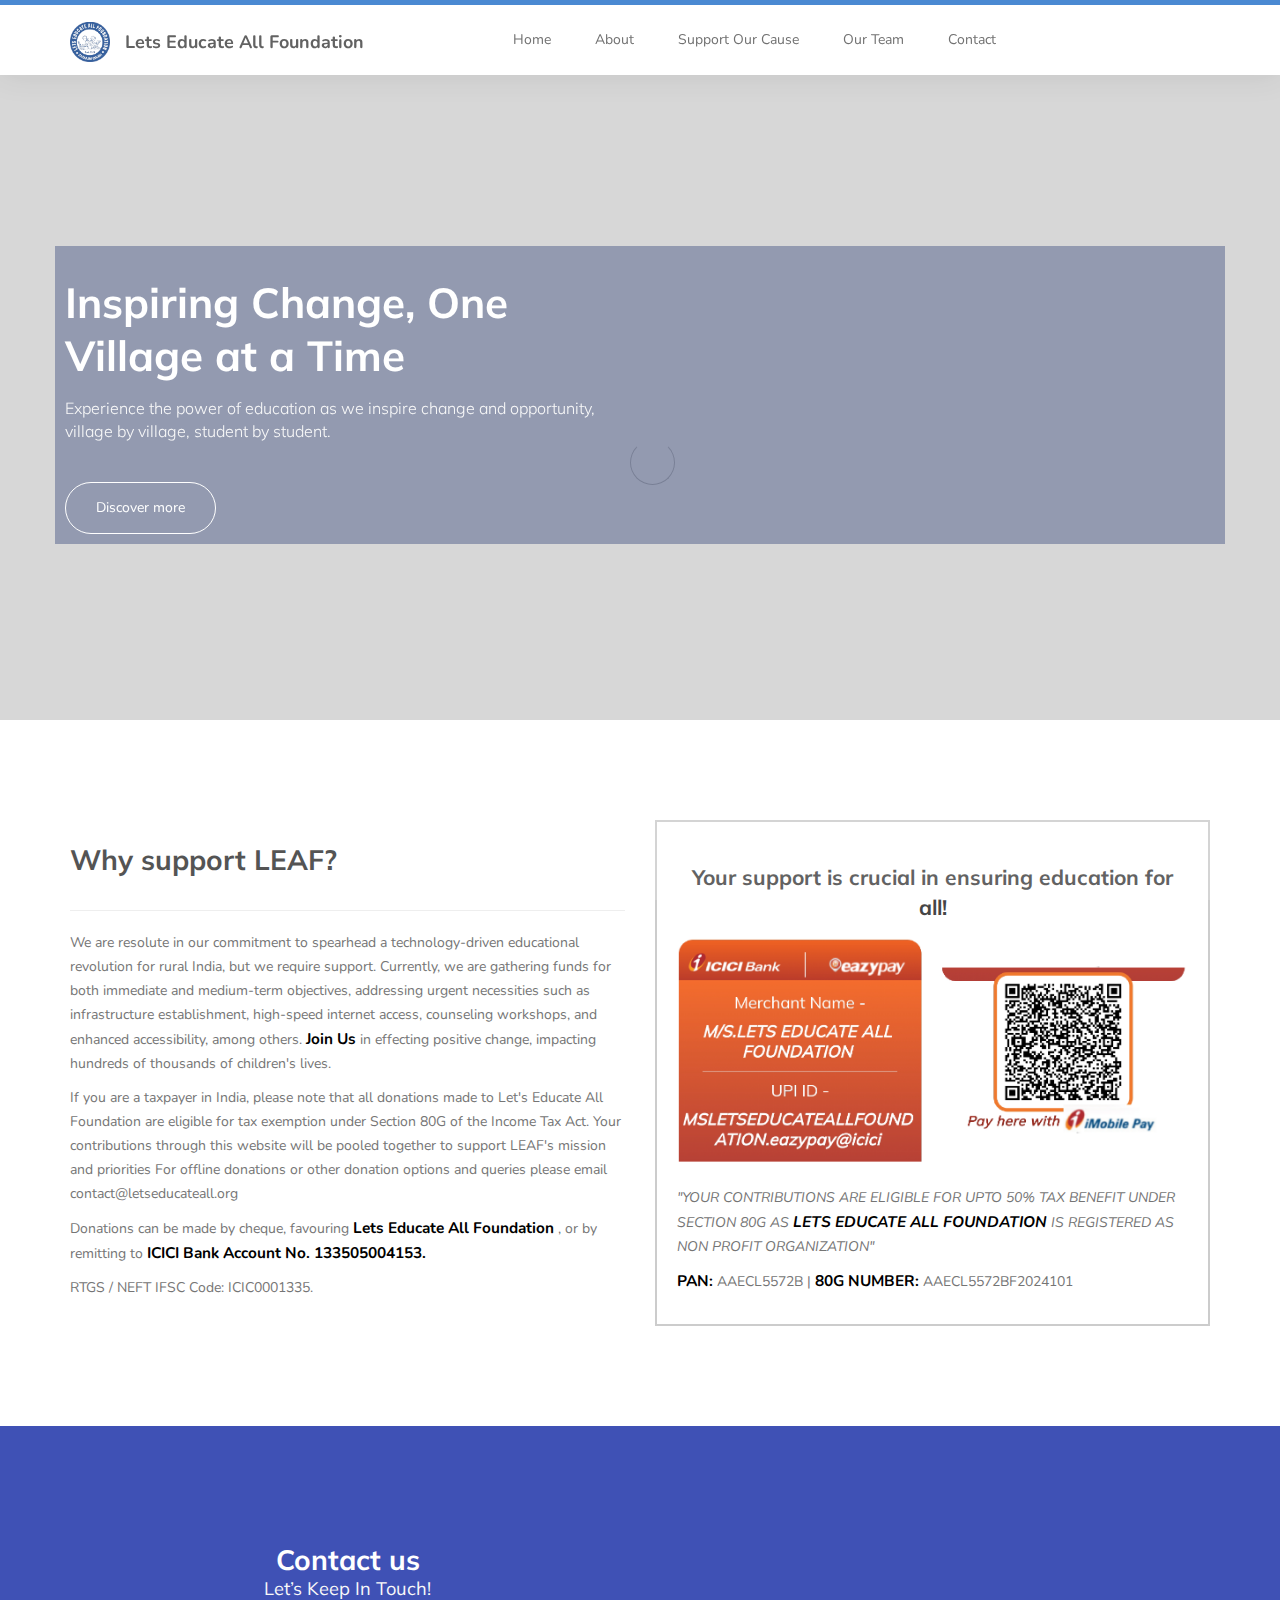
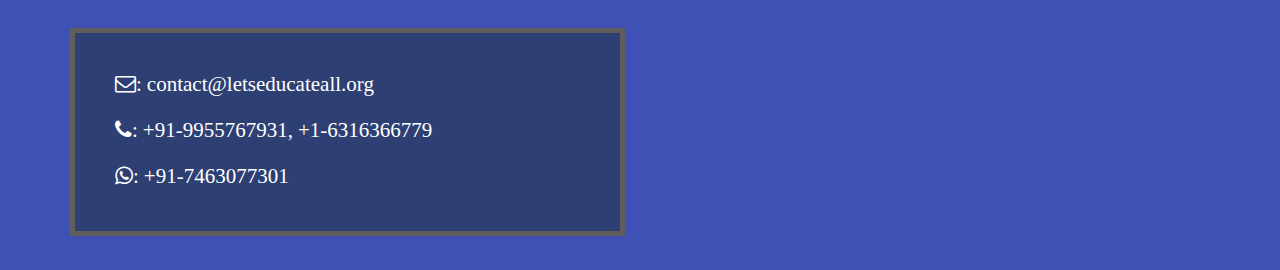
<file: donation.html>
<!DOCTYPE html>
<html lang="en">
<head>

     <title>LEAF - Lets Educate All Foundation</title>
<!-- 

Known Template 

https://templatemo.com/tm-516-known

-->
     <meta charset="UTF-8">
     <meta http-equiv="X-UA-Compatible" content="IE=Edge">
     <meta name="description" content="">
     <meta name="keywords" content="">
     <meta name="author" content="">
     <meta name="viewport" content="width=device-width, initial-scale=1, maximum-scale=1">

     <link rel="stylesheet" href="css/bootstrap.min.css">
     <link rel="stylesheet" href="css/font-awesome.min.css">
     <link rel="stylesheet" href="css/owl.carousel.css">
     <link rel="stylesheet" href="css/owl.theme.default.min.css">

     <!-- MAIN CSS -->
     <link rel="stylesheet" href="css/templatemo-style.css">

</head>
<body id="top" data-spy="scroll" data-target=".navbar-collapse" data-offset="50">

     <!-- PRE LOADER -->
     <section class="preloader">
          <div class="spinner">

               <span class="spinner-rotate"></span>
               
          </div>
     </section>





     <!-- NEW MENU WITH LOGO TRY -->
     <section class="navbar custom-navbar navbar-fixed-top" role="navigation">
          <div class="container">
      
               <div class="navbar-header">
                    <button class="navbar-toggle" data-toggle="collapse" data-target=".navbar-collapse">
                         <span class="icon icon-bar"></span>
                         <span class="icon icon-bar"></span>
                         <span class="icon icon-bar"></span>
                    </button>
      
                    <!-- LOGO AND TEXT HERE -->
                    <a href="#" class="navbar-brand">
                         <img src="images/logo.png" alt="Your Logo" style="max-height: 40px; display: inline-block; vertical-align: middle; margin-right: 10px;">
                         <span style="display: inline-block; vertical-align: middle;">Lets Educate All Foundation</span>
                    </a>
               </div>
      
               <!-- MENU LINKS -->
               <div class="collapse navbar-collapse">
                    <ul class="nav navbar-nav navbar-nav-first">
                         <li><a href="index.html#top" class="smoothScroll">Home</a></li>
                         <li><a href="index.html#about" class="smoothScroll">About</a></li>
                         <li><a href="index.html#courses" class="smoothScroll">Support Our Cause</a></li>
                         <li><a href="index.html#team" class="smoothScroll">Our Team</a></li>
                         <!-- <li><a href="#testimonial" class="smoothScroll">Reviews</a></li> -->
                         <li><a href="index.html#contact" class="smoothScroll">Contact</a></li>
                    </ul>
      
                    <!-- <ul class="nav navbar-nav navbar-right">
                         <li><a href="#"><i class="fa fa-phone"></i> +65 2244 1100</a></li>
                    </ul> -->
               </div>
      
          </div>
      </section>
      
      
      

     <!-- HOME -->
     <section id="home">
          <div class="row">

                    <div class="owl-carousel owl-theme home-slider">
                         <div class="item item-first">
                              <div class="caption">
                                   <div class="container" style=" padding: 10px; background-color: rgba(46, 64, 115, 0.5);">
                                        <div class="col-md-6 col-sm-12">
                                            
                                             <h1>Inspiring Change, One Village at a Time</h1>
                                             <h3>Experience the power of education as we inspire change and opportunity, village by village, student by student.</h3>
                                                  <a href="#about" class="section-btn btn btn-default smoothScroll">Discover more</a>
                                        </div>
                                   </div>
                              </div>
                         </div>

                         <div class="item item-second">
                              <div class="caption">
                                   <div class="container" style=" padding: 10px; background-color: rgba(46, 64, 115, 0.5);">
                                        <div class="col-md-6 col-sm-12">
                                             <h1>Empowering Rural Minds</h1>
                                             <h3>Discover the transformative power of education as we empower rural communities to reach new heights of knowledge and opportunity.</h3>
                                             <a href="#courses" class="section-btn btn btn-default smoothScroll">Support Us</a>
                                        </div>
                                   </div>
                              </div>
                         </div>

                         <div class="item item-third">
                              <div class="caption">
                                   <div class="container" style=" padding: 10px; background-color: rgba(46, 64, 115, 0.5);">
                                        <div class="col-md-6 col-sm-12">
                                             <h1>Bridging Educational Divides</h1>
                                             <h3>Join us in bridging the gap between urban and rural education, paving the way for inclusive learning and brighter futures.</h3>
                                             <a href="#contact" class="section-btn btn btn-default smoothScroll">Let's chat</a>
                                        </div>
                                   </div>
                              </div>
                         </div>

                         <div class="item item-fourth">
                              <div class="caption">
                                   <div class="container" style=" padding: 10px; background-color: rgba(46, 64, 115, 0.5);">
                                        <div class="col-md-6 col-sm-12">
                                             <h1>Charting Paths to Knowledge</h1>
                                             <h3>With each village we touch, we chart a new path to knowledge, inspiring generations to dream, learn, and achieve.</h3>
                                             <a href="#courses" class="section-btn btn btn-default smoothScroll">Contribute</a>
                                        </div>
                                   </div>
                              </div>
                         </div>

                         <div class="item item-fifth">
                              <div class="caption">
                                   <div class="container" style=" padding: 10px; background-color: rgba(46, 64, 115, 0.5);">
                                        <div class="col-md-6 col-sm-12">
                                             <h1>Transforming Rural Education</h1>
                                             <h3>Our mission is clear: to transform rural education landscapes, igniting the spark of learning in every corner of our nation.
                                                  </h3>
                                             <a href="#contact" class="section-btn btn btn-default smoothScroll">Let's chat</a>
                                        </div>
                                   </div>
                              </div>
                         </div>

                    </div>
          </div>
     </section>

        <!-- ABOUT -->
       <section id="about">
        <div class="container">
             <div class="row">

                  <div class="col-md-6 col-sm-12">
                       <div class="about-info">
                            <h2>Why support LEAF? </h2>

                         <hr>
                               <p>We are resolute in our commitment to spearhead a technology-driven educational revolution for rural India, 
                                   but we require support. Currently, we are gathering funds for both immediate and medium-term objectives, 
                                   addressing urgent necessities such as infrastructure establishment, high-speed internet access, counseling workshops, 
                                   and enhanced accessibility, among others. 
                                   <strong>Join Us</strong> in effecting positive change, impacting hundreds of thousands of children's lives.                               </p>

                          <p> If you are a taxpayer in India, please note that all donations made to Let's Educate All Foundation are eligible for tax exemption under Section 80G of the Income Tax Act. 
                            Your contributions through this website will be pooled together to support LEAF's mission and priorities
                                For offline donations or other donation options and queries please email contact@letseducateall.org </p>

                            <p>Donations can be made by cheque, favouring <strong> Lets Educate All Foundation </strong>, or by remitting to  <strong> ICICI Bank Account No. 133505004153.</strong> </p>
                             <strong> <p>RTGS / NEFT IFSC Code: ICIC0001335. </p></strong>

                       </div>
                  </div>

                  <div class="col-md-6 col-sm-12">
                       <div class="image-container">
                           <h3 class="image-title">Your support is crucial in ensuring education for all!</h3>
                           <img src="images/UPI_id.png" alt="">
                            <br>
                           <p> <em> "YOUR CONTRIBUTIONS ARE ELIGIBLE FOR UPTO 50% TAX BENEFIT UNDER SECTION 80G AS <strong>LETS EDUCATE ALL FOUNDATION</strong> IS REGISTERED AS NON PROFIT ORGANIZATION" </em></p>
<p> <strong>PAN:</strong> AAECL5572B | <strong>80G NUMBER:</strong> AAECL5572BF2024101 </p>
                       </div>
                   </div>
                   

             </div>
        </div>
   </section>

     <section id="contact">
          <div class="container">
               <div class="row">

                    <div class="col-md-6 col-sm-12">
                         <form id="contact-form" role="form" action="" method="post">
                              <div class="section-title" style="text-align: center;">
                                   <h2>Contact us <small>Let’s Keep In Touch!</small></h2>
                              </div>

                              <div style="border: 5px solid #615d5d; padding: 40px; background-color: #2e4073;">

                                   <ul class="social-icon">
                                        <li class="fa fa-envelope-o" style="color: white; font-size: 1.5em;">: contact@letseducateall.org</li> <br> <br>
                                        <li class="fa fa-phone" style="color: white; font-size: 1.5em;">: +91-9955767931, +1-6316366779</li> <br> <br>
                                        <li class="fa fa-whatsapp" style="color: white; font-size: 1.5em;">: +91-7463077301<br></li>
                                    </ul>
                                    
                                     </div>

                         </form>
                    </div>

                    <div class="col-md-6 col-sm-12">
                         <div class="embed-responsive embed-responsive-16by9">
                              <iframe class="embed-responsive-item" src="https://www.google.com/maps/embed?pb=!1m17!1m12!1m3!1d12252.097573093442!2d84.09750980022002!3d24.86311184364757!2m3!1f0!2f0!3f0!3m2!1i1024!2i768!4f13.1!3m2!1m1!2zMjTCsDUxJzUwLjMiTiA4NMKwMDYnMTMuMiJF!5e1!3m2!1sen!2sus!4v1706298230231!5m2!1sen!2sus" width="600" height="450" style="border:0;" allowfullscreen="" loading="lazy" referrerpolicy="no-referrer-when-downgrade"></iframe>
                          </div>
                    </div>

               </div>
          </div>
     </section>       



     <!-- SCRIPTS -->
     <script src="js/jquery.js"></script>
     <script src="js/bootstrap.min.js"></script>
     <script src="js/owl.carousel.min.js"></script>
     <script src="js/smoothscroll.js"></script>
     <script src="js/custom.js"></script>

</body>
</html>
</file>
<file: css/templatemo-style.css>
/*

Known Template 

https://templatemo.com/tm-516-known

*/

  @import url('https://fonts.googleapis.com/css?family=Muli:300,700|Nunito');

  body {
    background: #ffffff;
    font-family: 'Nunito', sans-serif;
    overflow-x: hidden;
    padding-top: 70px;
  }


  /*---------------------------------------
     TYPOGRAPHY              
  -----------------------------------------*/

  h1,h2,h3,h4,h5,h6 {
    font-family: 'Muli', sans-serif;
    font-weight: bold;
    line-height: inherit;
  }

  h1 {
    color: #252525;
    font-size: 3em;
    line-height: normal;
  }

  h2 {
    color: #353535;
    font-size: 2em;
    padding-bottom: 10px;
  }

  h3 {
    font-size: 1.5em;
    margin-bottom: 0;
  }

  h3,
  h3 a {
    color: #454545;
  }

  p {
    color: #757575;
    font-size: 14px;
    font-weight: normal;
    line-height: 24px;
  }



  /*---------------------------------------
     GENERAL               
  -----------------------------------------*/

  html{
    -webkit-font-smoothing: antialiased;
  }

  a {
    color: #252525;
    -webkit-transition: 0.5s;
    transition: 0.5s;
    text-decoration: none !important;
  }

  a,
  input, button,
  .form-control {
    -webkit-transition: 0.5s;
    transition: 0.5s;
  }

  a:hover, a:active, a:focus {
    color: #2974ca;
    outline: none;
  }

  ::-webkit-scrollbar{
    width: 8px;
    height: 8px;
  }

  ::-webkit-scrollbar-thumb {
    cursor: pointer;
    background: #000000;
  }

  .section-title {
    padding-bottom: 40px;
  }

  .section-title h2 {
    margin: 0;
  }

  .section-title small {
    display: block;
  }

  .overlay {
    background: rgba(20,20,20,0.5);
    position: absolute;
    top: 0;
    right: 0;
    bottom: 0;
    left: 0;
    width: 100%;
    height: 100%;
  }

  .entry-form {
    background: #252020;
    border-radius: 100%;
    text-align: center;
    padding: 6em;
    width: 450px;
    height: 450px;
  }

  .entry-form h2 {
    color: #ffffff;
    margin: 0;
  }

  .entry-form .form-control {
    background: transparent;
    border: 0;
    border-bottom: 1px solid;
    border-radius: 0;
    box-shadow: none;
    height: 45px;
    margin: 10px 0;
  }

  .entry-form .submit-btn {
    background: #ffffff;
    border-radius: 50px;
    border: 0;
    color: #252020;
    width: 50%;
    height: 50px;
    margin: 30px auto;
    margin-bottom: 10px;
  }

  .entry-form .submit-btn:hover {
    background: #3f51b5;
    color: #ffffff;
  }

  section {
    position: relative;
    padding: 100px 0;
  }

  #team,
  #testimonial {
    background: #f9f9f9;
  }

  #team, 
  #testimonial {
    text-align: center;
  }
  
  #google-map iframe {
    border: 0;
    width: 100%;
    height: 390px;
  }



  /*---------------------------------------
     BUTTONS               
  -----------------------------------------*/

  .section-btn {
    background: transparent;
    border-radius: 50px;
    border: 1px solid #ffffff;
    color: #ffffff;
    font-size: inherit;
    font-weight: normal;
    padding: 15px 30px;
    transition: 0.5s;
  }

  .section-btn:hover {
    background: #ffffff;
    border-color: transparent;
  }



  /*---------------------------------------
       PRE LOADER              
  -----------------------------------------*/

  .preloader {
    position: fixed;
    top: 0;
    left: 0;
    width: 100%;
    height: 100%;
    z-index: 99999;
    display: flex;
    flex-flow: row nowrap;
    justify-content: center;
    align-items: center;
    background: none repeat scroll 0 0 #ffffff;
  }

  .spinner {
    border: 1px solid transparent;
    border-radius: 3px;
    position: relative;
  }

  .spinner:before {
    content: '';
    box-sizing: border-box;
    position: absolute;
    top: 50%;
    left: 50%;
    width: 45px;
    height: 45px;
    margin-top: -10px;
    margin-left: -10px;
    border-radius: 50%;
    border: 1px solid #575757;
    border-top-color: #ffffff;
    animation: spinner .9s linear infinite;
  }

  @-webkit-@keyframes spinner {
    to {transform: rotate(360deg);}
  }

  @keyframes spinner {
    to {transform: rotate(360deg);}
  }



  /*---------------------------------------
      MENU              
  -----------------------------------------*/

  .custom-navbar {
    background: #ffffff;
    border-top: 5px solid #2974ca;
    border-bottom: 0;
    -webkit-box-shadow: 0 1px 30px rgba(0, 0, 0, 0.1);
    -moz-box-shadow: 0 1px 30px rgba(0, 0, 0, 0.1);
    box-shadow: 0 1px 30px rgba(0, 0, 0, 0.1);
    padding: 12px 0;
    margin-bottom: 0;
    padding: 0;
  }

  .custom-navbar .navbar-brand {
    color: #454545;
    font-size: 18px;
    font-weight: bold;
    line-height: 40px;
  }

  .custom-navbar .navbar-nav.navbar-nav-first {
    margin-left: 8em;
  }

  .custom-navbar .navbar-nav.navbar-right li a {
    padding-right: 12px;
    padding-left: 12px;
  }

  .custom-navbar .navbar-nav.navbar-right li a .fa {
    background: #2974ca;
    border-radius: 100%;
    color: #ffffff;
    width: 30px;
    height: 30px;
    line-height: 30px;
    text-align: center;
    display: inline-block;
    margin-right: 5px;
  }

  .custom-navbar .nav li a {
    line-height: 40px;
    color: #575757;
    padding-right: 22px;
    padding-left: 22px;
  }

  .custom-navbar .navbar-nav > li > a:hover,
  .custom-navbar .navbar-nav > li > a:focus {
    background-color: transparent;
  }

  .custom-navbar .nav li a:hover {
    background-color: #2974ca;
    color: #ffffff;
  }

  .custom-navbar .nav li.active > a {
    background-color: #2974ca;
    color: #ffffff;
  }

  .custom-navbar .navbar-toggle {
    border: none;
    padding-top: 10px;
  }

  .custom-navbar .navbar-toggle {
    background-color: transparent;
  }

  .custom-navbar .navbar-toggle .icon-bar {
    background: #252525;
    border-color: transparent;
  }



  /*---------------------------------------
      HOME  & SLIDER            
  -----------------------------------------*/

  #home {
    padding: 0;
  }

  #home h1 {
    color: #ffffff;
  }

  #home h3 {
    color: #f9f9f9;
    font-size: 16px;
    font-weight: 300;
    margin: 0;
    padding: 5px 0 40px 0;
  }

  @media (min-width: 768px) {
    .home-slider .col-md-6 {
      padding-left: 0;
    }
  }

  .home-slider .caption {
    display: flex;
    justify-content: center;
    flex-direction: column;
    text-align: left;
    background-color: rgba(20,20,20,0.2);
    height: 100%;
    color: #fff;
    cursor: e-resize;
  }

  .home-slider .item {
    background-repeat: no-repeat;
    background-attachment: local;
    background-size: cover;
    height: 650px;
  }


  
  .caption h3 a { color: #FFF; }
  .caption h3 a:hover { color: #FF3; }

  .home-slider .item-first {
    background-image: url(../images/slider-image1.jpg);
	background-position: center;
  }

  .home-slider .item-second {
    background-image: url(../images/slider-image2.jpg);
  }

  .home-slider .item-third {
    background-image: url(../images/slider-image3.jpg);
  }

  .home-slider .item-fourth {
    background-image: url(../images/slider-image4.jpeg);
  }

  .home-slider .item-fifth {
    background-image: url(../images/slider-image5.jpg);
  }



  /*---------------------------------------
      FEATURE              
  -----------------------------------------*/

  .feature-thumb {
    border: 1px solid #f0f0f0;
    padding: 1em 1em 1em 1em;
  }

  .feature-thumb span {
    background: #3f51b5;
    border-radius: 50px;
    color: #ffffff;
    font-size: 25px;
    font-weight: bold;
    display: inline-block;
    width: 60px;
    height: 60px;
    line-height: 60px;
    text-align: center;
    margin-bottom: 5px;
  }

  .feature-thumb h3 {
    margin: 10px 0;
  }

  /* Add this CSS to your HTML document */
  #feature {
    margin-top: -80px; 
  }


  .card {
    border-radius: 10px; /* Rounded corners */
    box-shadow: 0 4px 8px rgba(65, 64, 64, 0.1); /* Shadow */
}

.card h1 {
    font-size: 2.5rem; /* Heading size */
    margin-bottom: 20px; /* Space below the heading */
}

.card h3 {
    font-size: 1.5rem; /* Subheading size */
    margin-bottom: 20px; /* Space below the subheading */
}

.card a {
    font-size: 1.2rem; /* Button size */
}

  /*---------------------------------------
      ABOUT              
  -----------------------------------------*/

  #about figure {
    display: inline-block;
    vertical-align: top;
    margin-left: 15px;
  }

  #about figure span {
    float: left;
    margin-left: -15px;
    padding: 15px 20px;
    position: relative;
    top: 20px;
  }

  #about figure span i {
    background: #2974ca;
    border-radius: 50px;
    color: #ffffff;
    font-size: 25px;
    width: 50px;
    height: 50px;
    line-height: 50px;
    text-align: center;
  }


  .image-container {
    border: 2px solid #ccc; /* Border styling */
    padding: 20px; /* Padding for the container */
    max-width: 100%; /* Ensure the container doesn't exceed the screen width */
    overflow: hidden; /* Hide any overflow content */
}

.image-title {
    text-align: center; /* Center-align the title */
    margin-bottom: 15px; /* Add space below the title */
}

.image-container img {
    width: 100%; /* Make the image fill the container width */
    height: auto; /* Maintain aspect ratio */
    display: block; /* Ensure proper spacing */
    margin: 0 auto; /* Center the image horizontally */
    max-width: 100%; /* Ensure the image doesn't exceed its container width */
}




  /*---------------------------------------
      TEAM              
  -----------------------------------------*/

  .team-thumb {
    background: #ffffff;
    position: relative;
    overflow: hidden;
    text-align: left;
  }

  #team .section-title {
    text-align: center;
  }


  #team .owl-theme .owl-nav {
    margin-top: 30px;
  }

  #team .owl-theme .owl-nav [class*=owl-] {
    border-radius: 2px;
    font-size: 16px;
    width: 30px;
    height: 30px;
    line-height: 30px;
    text-align: center;
    padding: 0;
  }

    /* Add CSS styling for the team images */
    #team .team-image img {
        border-radius: 50%; /* Make the images rounded */
        width: 150px; /* Set the width to ensure equal size */
        height: 150px; /* Set the height to ensure equal size */
        object-fit: cover; /* Ensure images maintain aspect ratio and cover the container */
    }

    /* Your existing CSS */
    .team-info {
        padding: 20px 30px;
    }

    .team-image img {
        width: 100%;
        display: block; /* Ensures the image behaves as a block element */
        margin: 0 auto; /* Sets the left and right margins to auto, centering the image horizontally */
    }

    .team-thumb .social-icon {
        border-top: 1px solid #f0f0f0;
        padding: 4px 20px 0 20px;
    }

    .team-thumb .social-icon li a {
        background: #ffffff;
        color: #252020;
    }

    .team-info h3 {
        margin: 0;
    }


    p strong {
        color: black; /* Set text color to black */
        font-size: 1.1em; /* Set font size slightly larger */
    }


  /*---------------------------------------
      COURSES             
  -----------------------------------------*/

  #courses .section-title {
    text-align: center;
  }

  #courses .owl-theme .owl-nav {
    margin-top: 30px;
  }

  #courses .owl-theme .owl-nav [class*=owl-] {
    border-radius: 2px;
    font-size: 16px;
    width: 30px;
    height: 30px;
    line-height: 30px;
    text-align: center;
    padding: 0;
  }

  .courses-thumb {
    background: #f9f9f9;
    position: relative;
  }

  .courses-top {
    position: relative;
  }

  .courses-image {
    background: linear-gradient(to right, #202020, #101010);
  }

  .courses-date {
    background: linear-gradient(rgba(255, 0, 0, 0), rgba(0, 0, 0, 0.6));
    width: 100%;
    position: absolute;
    bottom: 0;
    padding: 20px 25px;
  }

  .courses-date span,
  .courses-author span {
    font-size: 14px;
    font-weight: bold;
  }

  .courses-date span {
    color: #ffffff;
    display: inline-block;
    margin-right: 10px;
  }

  .courses-detail {
    padding: 25px 25px 15px 25px;
  }

  .courses-detail h3 {
    margin: 0 0 2px 0;
  }

  .courses-info {
    border-top: 1px solid #f0f0f0;
    position: relative;
    clear: both;
    padding: 15px 25px;
  }

  .courses-author,
  .courses-author span {
    display: inline-block;
    vertical-align: middle;
  }

  .courses-author img {
    display: inline-block !important;
    border-radius: 50px;
    width: 50px !important;
    height: 50px;
    margin-right: 10px;
  }

  .courses-price {
    float: right;
    margin-top: 10px;
  }

  .courses-price span {
    background: #2974ca;
    border-radius: 2px;
    color: #ffffff;
    display: block;
    padding: 5px 10px;
  }

  .courses-price.free span {
    background: #3f51b5;
  }



  /*---------------------------------------
     NEWS              
  -----------------------------------------*/

  .news-thumb {
    clear: both;
    position: relative;
    overflow: hidden;
    margin-bottom: 30px;
  }

  .news-thumb .news-image {
    float: left;
    width: 40%;
    margin-right: 30px;
  }

  .news-info h3 {
    margin-top: 5px;
    margin-bottom: 10px;
  }

  .news-date span {
    color: #909090;
    font-weight: bold;
  }



  /*---------------------------------------
      TESTIMONIAL             
  -----------------------------------------*/

  #testimonial .item {
    background: #ffffff;
    margin: 20px 0;
    padding: 4em 3em;
    text-align: left;
  }

  #team .col-md-4,
  #courses .col-md-4,
  #testimonial .col-md-4 {
    display: block;
    width: 100%;
  }

  #testimonial .item > p {
    font-size: 16px;
    line-height: 26px;
  }

  .tst-rating {
    margin-bottom: 15px;
  }

  .tst-rating .fa {
    color: #3f51b5;
  }

  .tst-image,
  .tst-author {
    display: inline-block;
    vertical-align: middle;
    margin-bottom: 20px;
    text-align: left;
  }

  .tst-image img {
    border-radius: 50px;
    width: 60px !important;
    height: 60px;
    margin-right: 15px;
  }

  .tst-author h4 {
    margin: 0;
  }

  .tst-author span {
    color: #808080;
    font-size: 14px;
  }



  /*---------------------------------------
      CONTACT             
  -----------------------------------------*/

 #map {
    /* Your styles for the element with id="map" within section.contact */
    /* For example: */
    border-radius: 5px; /* Adjust this value to control the amount of curvature */
    box-shadow: 0 5px 15px rgba(0, 0, 0, 0.5);
  }

  #contact {
    background: #3f51b5;
    padding-bottom: 20px;
  }

  #contact h2 {
    color: #ffffff;
  }

  #contact .section-title {
    padding-bottom: 20px;
  }

  #contact h2 > small,
  #contact p,
  #contact a {
    color: #f9f9f9;
  }

  #contact-form {
    padding: 1em 0;
  }

  #contact-form .col-md-12,
  #contact-form .col-md-4 {
    padding-left: 0;
  }

  #contact-form .form-control {
    border: 0;
    border-radius: 5px;
    box-shadow: none;
    margin: 10px 0;
  }

  #contact-form input {
    height: 50px;
  }

  #contact-form input[type='submit'] {
    border-radius: 50px;
    border: 1px solid transparent;
  }

  #contact-form input[type='submit']:hover {
    background: transparent;
    border-color: #ffffff;
    color: #ffffff;
  }
  



  /*---------------------------------------
     FOOTER              
  -----------------------------------------*/

  footer {
    background: #252020;
    padding: 120px 0;
  }

  footer .section-title {
    padding-bottom: 10px;
  }

  footer h2 {
    font-size: 20px;
  }

  footer a,
  footer p {
    color: #909090;
  }

  footer strong {
    color: #d9d9d9;
  }

  footer address p {
    margin-bottom: 0;
  }

  footer .social-icon {
    margin-top: 25px;
  }

  .footer-info {
    margin-right: 2em;
  }

  .footer-info h2 {
    color: #ffffff;
    padding: 0;
  }

  .footer_menu h2 {
    margin-top: 2em;
  }

  .footer_menu ul {
    margin: 0;
    padding: 0;
  }

  .footer_menu li {
    display: inline-block;
    list-style: none;
    margin: 5px 10px 5px 0;
  }

  .newsletter-form .form-control {
    background: transparent;
    border-radius: 0;
    box-shadow: none;
    border: 0;
    border-bottom: 1px solid #303030;
    height: 50px;
    margin: 5px 0;
  }

  .newsletter-form input[type="submit"] {
    background: transparent;
    border: 1px solid #f9f9f9;
    border-radius: 50px;
    color: #ffffff;
    display: block;
    margin-top: 20px;
    outline: none;
    width: 50%;
  }

  .newsletter-form input[type="submit"]:hover {
    background: #2974ca;
    border-color: transparent;
  }

  .newsletter-form .form-group span {
    color: #909090;
    display: block;
    font-size: 12px;
    margin-top: 20px;
  }



  /*---------------------------------------
     SOCIAL ICON              
  -----------------------------------------*/

  .social-icon {
    position: relative;
    padding: 0;
    margin: 0;
  }

  .social-icon li {
    display: inline-block;
    list-style: none;
    margin-bottom: 5px;
  }

  .social-icon li a {
    border-radius: 100px;
    color: #2974ca;
    font-size: 15px;
    width: 35px;
    height: 35px;
    line-height: 35px;
    text-decoration: none;
    text-align: center;
    transition: all 0.4s ease-in-out;
    position: relative;
    margin: 5px 5px 5px 0;
  }

  .social-icon li a:hover {
    background: #2974ca;
    color: #ffffff;
  }



  /*---------------------------------------
     RESPONSIVE STYLES              
  -----------------------------------------*/

  @media screen and (max-width: 1170px) {
    .custom-navbar .navbar-nav.navbar-nav-first {
      margin-left: inherit;
    }
  }

  @media only screen and (max-width: 992px) {
    section,
    footer {
      padding: 60px 0;
    }

    .home-slider .item {
      background-position: center center;
    }

    .feature-thumb,
    .about-info,
    .team-thumb,
    .footer-info {
      margin-bottom: 50px;
    }

    .contact-image {
      margin-top: 50px;
    }
  }


  @media only screen and (min-width: 768px) and (max-width: 991px) {
    .custom-navbar .nav li a {
      padding-right: 10px;
      padding-left: 10px;
    }
  }

  @media only screen and (max-width: 767px) {
    h1 {
      font-size: 2.5em;
    }

    h1,h2,h3 {
      line-height: normal;
    }

    .custom-navbar {
      background: #ffffff;
      -webkit-box-shadow: 0 1px 30px rgba(0, 0, 0, 0.1);
      -moz-box-shadow: 0 1px 30px rgba(0, 0, 0, 0.1);
      box-shadow: 0 1px 30px rgba(0, 0, 0, 0.1);
      padding: 10px 0;
      text-align: center;
    }

    .custom-navbar .navbar-brand,
    .custom-navbar .nav li a {
      line-height: normal;
    }

    .custom-navbar .nav li a {
      padding: 10px;
    }

    .custom-navbar .navbar-brand,
    .top-nav-collapse .navbar-brand {
      color: #252525;
      font-weight: 600;
    }

    .custom-navbar .nav li a,
    .top-nav-collapse .nav li a {
      color: #575757;
    }

    .custom-navbar .navbar-nav.navbar-right li {
      display: inline-block;
    }

    .footer-info {
      margin-right: 0;
    }

    .footer-info.newsletter-form {
      margin-bottom: 0;
    }

    .entry-form {
      display: block;
      margin: 0 auto;
    }
  }


  @media only screen and (max-width: 580px) {
    h2 {
      font-size: 1.8em;
    }

    #testimonial .item {
      padding: 2em;
    }

    .contact-image {
      margin-top: 0;
    }
  }

  @media only screen and (max-width: 480px) {
    h1 {
      font-size: 2em;
    }

    #home h3 {
      font-size: 14px;
    }

    .entry-form {
      border-radius: 0;
      padding: 2em;
      max-width: 100%;
      max-height: 100%;
      width: inherit;
      height: inherit;
    }
  }
  


  
  .team_title {
    color: #000000;
  margin-bottom: 0px;
  text-align: center;
  text-transform: capitalize;
  font-weight: 600;
}
.our-team {}
@media only screen and (max-width:768px) { 
.our-team {margin-bottom:30px}
}
.single-team{margin-bottom:10px;}
.single-team img {
  margin-bottom:1px;
  width: 120px;
  border-radius: 50%;
  height: 120px;
  border: 10px solid rgba(255,255,255,0.1);
}
.single-team h3 {
  margin-bottom:0px;
  font-size:18px;
  font-weight: 600;
  color: #000000;
}
.single-team p{margin-bottom:0px;}

.our-team .social {
  list-style: none;
  padding: 0;
  margin: 0;
  text-align: center;
  -webkit-transition: all 0.3s ease 0s;
  transition: all 0.3s ease 0s;
}
.our-team .social li{
display: inline-block;
}
.our-team .social li a {
  display: block;
  width: 35px;
  height: 35px;
  line-height: 35px;
  font-size: 15px;
  color: #000000;
  position: relative;
  -webkit-transition: all 0.3s ease-in-out 0s;
  transition: all 0.3s ease-in-out 0s;
  border-radius: 30px;
  margin: 3px;
}
.our-team:hover .social li:nth-child(1) a{
    -webkit-transition-delay: 0.3s;
            transition-delay: 0.3s;
}
.our-team:hover .social li:nth-child(2) a{
    -webkit-transition-delay: 0.2s;
            transition-delay: 0.2s
}
.our-team:hover .social li:nth-child(3) a{
    -webkit-transition-delay: 0.1s;
            transition-delay: 0.1s;
}
.our-team:hover .social li:nth-child(4) a{
    -webkit-transition-delay: 0s;
            transition-delay: 0s;
}
.our-team .social li a:hover{
    -webkit-transition-delay: 0s;
            transition-delay: 0s;
}

.facebook{background: #1C58A1;}
.facebook:hover{background: #fff;color:#1C58A1!important;}
.twitter{background: #0CBCE3;}
.twitter:hover{background: #fff;color:#0CBCE3!important;}
.google{background: #F04537;}
.google:hover{background: #fff;color:#F04537!important;}

/*START BOARD DIRECTOR*/
.bod_area {
  padding-bottom: 80px;
}
.our-bod {}
@media only screen and (max-width:768px) { 
.our-bod {margin-bottom:30px}
}
.single-bod{margin-bottom:10px;}
.single-bod img {
  margin-bottom:15px;
  width: 120px;
  border-radius: 50%;
  height: 120px;
  border: 10px solid rgba(255,255,255,0.1);
}
.single-bod h3 {
  margin-bottom:0px;
  font-size:18px;
  font-weight: 600;
  color: #000000;
}
.single-bod p{margin-bottom:0px;}

.our-bod .social {
  list-style: none;
  padding: 0;
  margin: 0;
  text-align: center;
  -webkit-transition: all 0.3s ease 0s;
  transition: all 0.3s ease 0s;
}
.our-bod .social li{
display: inline-block;
}
.our-bod .social li a {
  display: block;
  width: 35px;
  height: 35px;
  line-height: 35px;
  font-size: 15px;
  color: #000000;
  position: relative;
  -webkit-transition: all 0.3s ease-in-out 0s;
  transition: all 0.3s ease-in-out 0s;
  border-radius: 30px;
  margin: 3px;
}
.our-bod:hover .social li:nth-child(1) a{
    -webkit-transition-delay: 0.3s;
            transition-delay: 0.3s;
}
.our-bod:hover .social li:nth-child(2) a{
    -webkit-transition-delay: 0.2s;
            transition-delay: 0.2s
}
.our-bod:hover .social li:nth-child(3) a{
    -webkit-transition-delay: 0.1s;
            transition-delay: 0.1s;
}
.our-bod:hover .social li:nth-child(4) a{
    -webkit-transition-delay: 0s;
            transition-delay: 0s;
}
.our-bod .social li a:hover{
    -webkit-transition-delay: 0s;
            transition-delay: 0s;
}
.title_spectial {
    color: #000000;
    text-align: center;
    font-weight: 600;
    position: relative;
    margin-bottom: 60px;
    text-transform: uppercase;
    font-size: 24px;
}
.bod_area {
    padding-bottom: 80px;
}

.section-padding {
    padding: 80px 0;
    padding-top: 50px;
}
</file>
